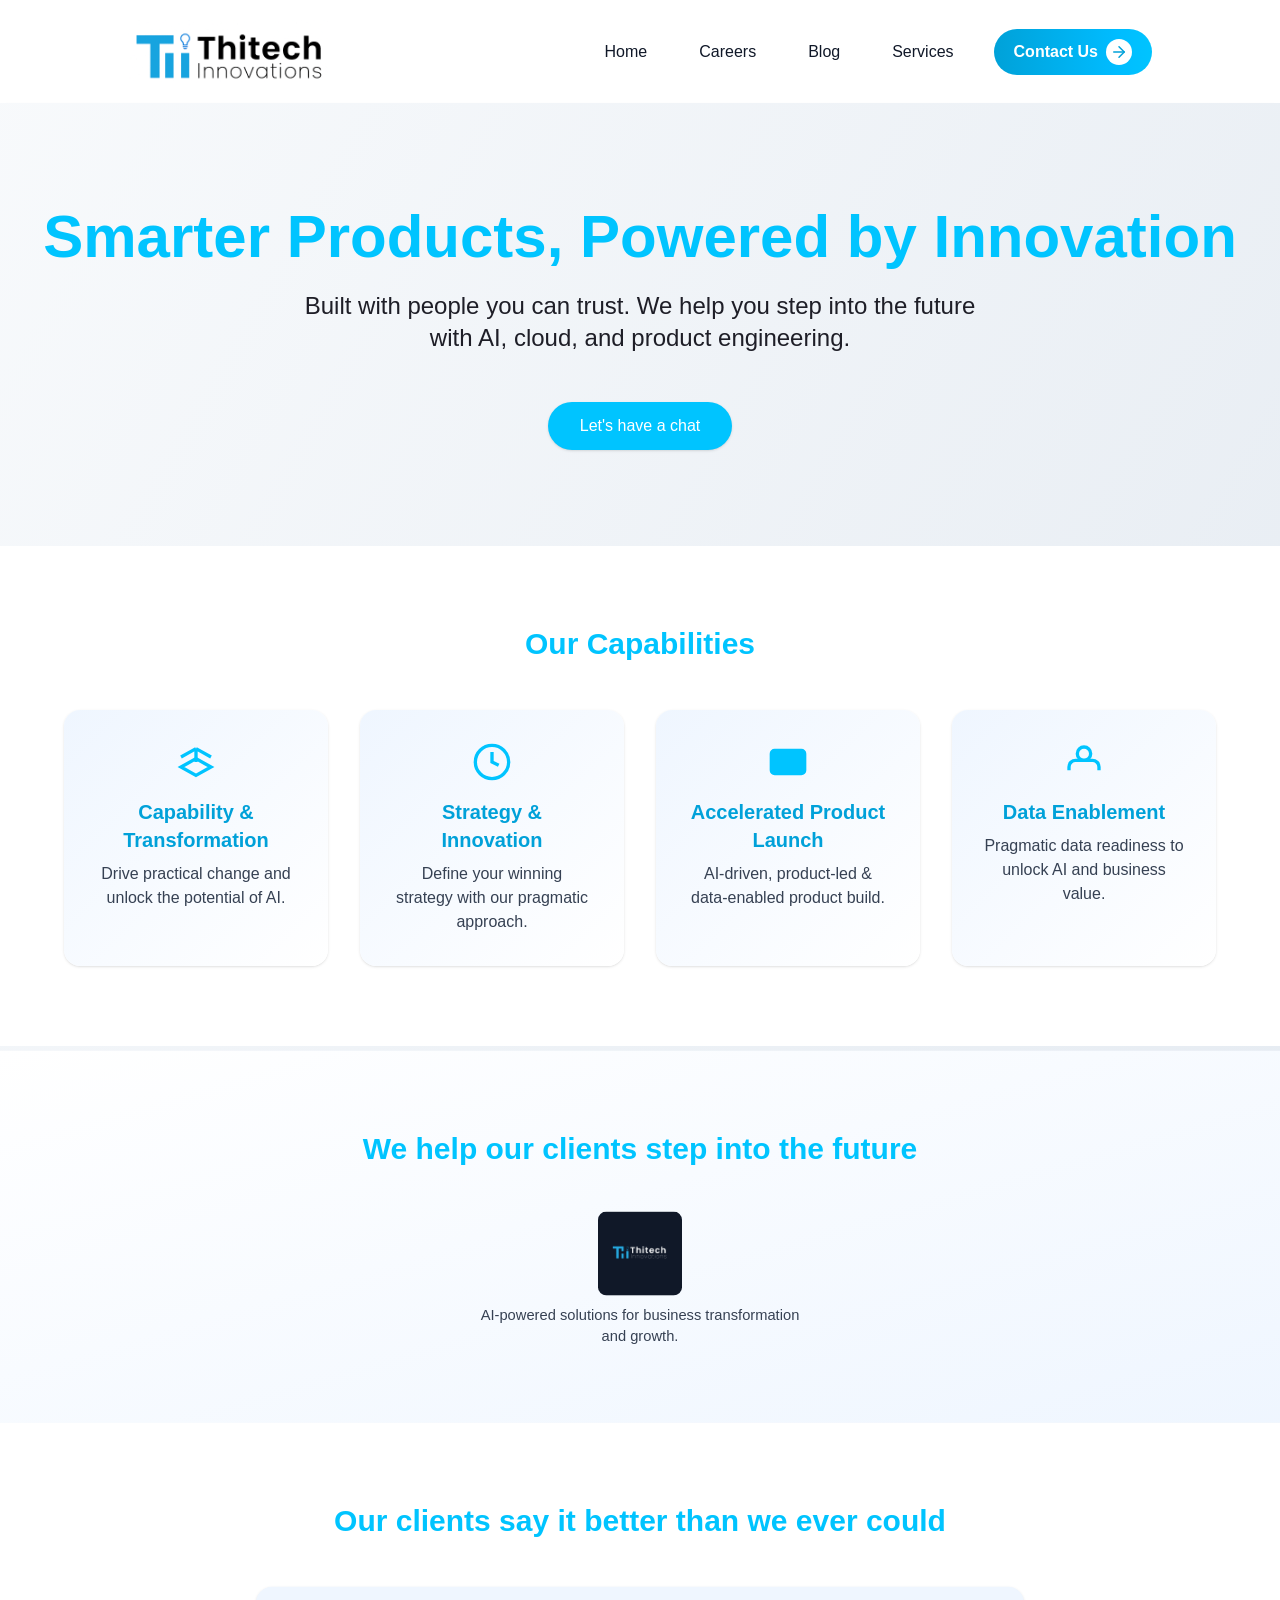
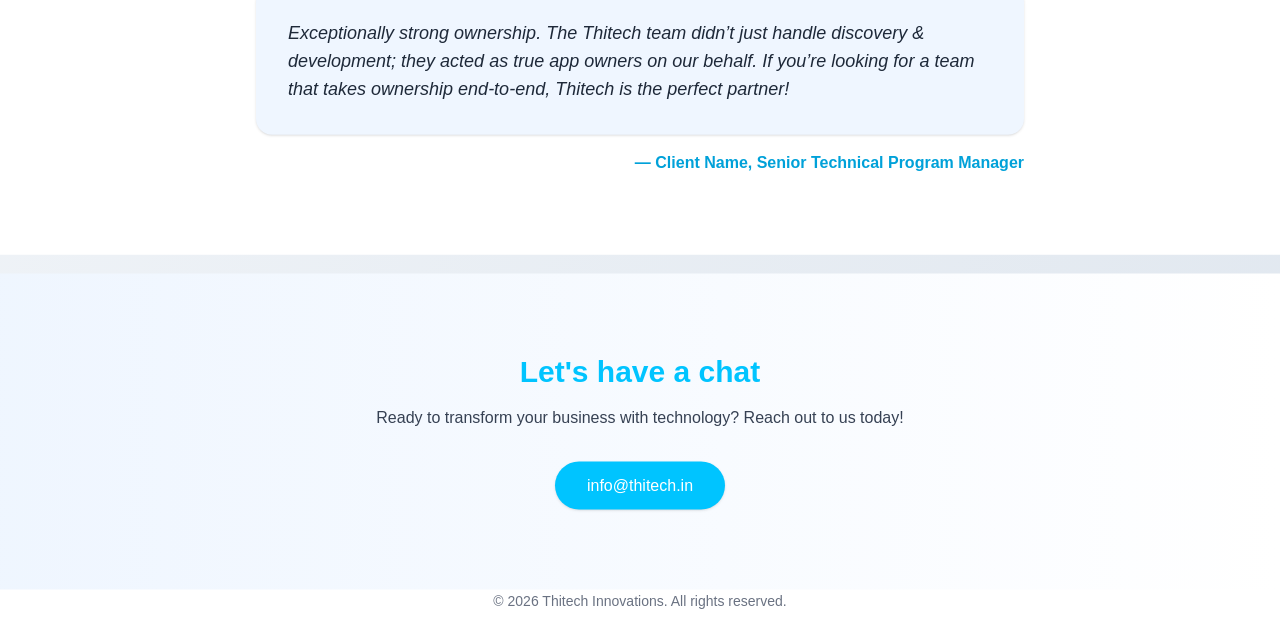
<file: index.html>
<!DOCTYPE html><html lang="en"><head><meta charSet="utf-8"/><meta name="viewport" content="width=device-width, initial-scale=1"/><link rel="preload" href="/_next/static/media/gyByhwUxId8gMEwcGFWNOITd-s.p.da1ebef7.woff2" as="font" crossorigin="" type="font/woff2"/><link rel="preload" href="/_next/static/media/or3nQ6H_1_WfwkMZI_qYFrcdmhHkjko-s.p.be19f591.woff2" as="font" crossorigin="" type="font/woff2"/><link rel="stylesheet" href="/_next/static/chunks/1c2e8eb24c741083.css" data-precedence="next"/><link rel="preload" as="script" fetchPriority="low" href="/_next/static/chunks/b3943bcf2517f8e8.js"/><script src="/_next/static/chunks/b9e3dea313f33a22.js" async=""></script><script src="/_next/static/chunks/5424eb52e7220242.js" async=""></script><script src="/_next/static/chunks/81771765074214a3.js" async=""></script><script src="/_next/static/chunks/db82e13da606b56d.js" async=""></script><script src="/_next/static/chunks/0f63189634a29548.js" async=""></script><script src="/_next/static/chunks/908ad37b42165762.js" async=""></script><script src="/_next/static/chunks/708d947a07aeec85.js" async=""></script><meta name="next-size-adjust" content=""/><title>thitech</title><meta name="description" content="thitech innovations"/><link rel="icon" href="/favicon.ico?favicon.6d47f7b0.ico" sizes="1672x1301" type="image/x-icon"/><script>document.querySelectorAll('body link[rel="icon"], body link[rel="apple-touch-icon"]').forEach(el => document.head.appendChild(el))</script><script src="/_next/static/chunks/ec548c7ce307cf6d.js" noModule=""></script></head><body class="geist_e531dabc-module__QGiZLq__variable geist_mono_68a01160-module__YLcDdW__variable antialiased"><div class="min-h-screen bg-gradient-to-br from-[#f8fafc] to-[#e0e7ef] text-gray-900 flex flex-col"><div class="h-[10%]"><header class="px-5 bg-white" style="opacity:1;transform:none"><div class="header-container sizer flex items-center justify-between py-5 max-w-5xl mx-auto"><div class="header-left max-w-[200px]"><a class="w-full h-full block" href="/"><img alt="Thitech Logo" loading="lazy" width="120" height="40" decoding="async" data-nimg="1" class="object-contain w-full h-full" style="color:transparent" src="/thitech-logo-pack/thitech-logo-transparent-cropped-small.png"/></a></div><div class="header-right text-gray-900 hidden md:block"><ul class="flex font-medium items-center gap-3"><li class="hover:bg-thitech-blue-light px-5 py-[10px] rounded-[30px] transition"><a href="/careers">Careers</a></li><li class="hover:bg-thitech-blue-light px-5 py-[10px] rounded-[30px] transition"><a href="/blog">Blog</a></li><li class="hover:bg-thitech-blue-light px-5 py-[10px] rounded-[30px] transition"><a href="/services">Services</a></li><li class="bg-gradient-to-r from-thitech-blue-dark to-thitech-blue text-white px-5 py-[10px] rounded-[30px] font-bold ml-2"><a class="flex items-center gap-2" href="#contact">Contact Us<span class="rounded-full bg-white text-thitech-blue-dark p-1"><svg xmlns="http://www.w3.org/2000/svg" width="18" height="18" viewBox="0 0 24 24" fill="none" stroke="currentColor" stroke-width="2" stroke-linecap="round" stroke-linejoin="round" class="lucide lucide-arrow-right animate-bounce-x"><path d="M5 12h14"></path><path d="m12 5 7 7-7 7"></path></svg></span></a></li></ul></div><div class="md:hidden text-gray-900"><button aria-label="Open menu"><svg xmlns="http://www.w3.org/2000/svg" width="32" height="32" viewBox="0 0 24 24" fill="none" stroke="currentColor" stroke-width="2" stroke-linecap="round" stroke-linejoin="round" class="lucide lucide-menu cursor-pointer"><line x1="4" x2="20" y1="12" y2="12"></line><line x1="4" x2="20" y1="6" y2="6"></line><line x1="4" x2="20" y1="18" y2="18"></line></svg></button></div></div></header></div><header class="flex flex-col items-center justify-center py-24 px-4 sm:px-8 shadow-md" style="opacity:0;transform:translateY(40px)"><h1 class="text-5xl sm:text-6xl font-extrabold mb-4 text-thitech-blue text-center leading-tight" style="opacity:0;transform:translateY(30px)">Smarter Products, Powered by Innovation</h1><p class="text-xl sm:text-2xl text-thitech-gray text-center max-w-2xl mb-8" style="opacity:0;transform:translateY(30px)">Built with people you can trust. We help you step into the future with AI, cloud, and product engineering.</p><a href="#contact" class="mt-4 inline-block bg-thitech-blue text-white px-8 py-3 rounded-full shadow hover:bg-thitech-blue-dark transition" style="opacity:0;transform:scale(0.9)">Let&#x27;s have a chat</a></header><section class="py-20 px-4 sm:px-8 bg-white" style="opacity:0;transform:translateY(40px)"><h2 class="text-3xl font-semibold mb-12 text-thitech-blue text-center">Our Capabilities</h2><div class="grid gap-8 sm:grid-cols-2 lg:grid-cols-4 max-w-6xl mx-auto"><div class="bg-gradient-to-br from-blue-50 to-white rounded-2xl p-8 shadow hover:shadow-lg transition flex flex-col items-center text-center" style="opacity:0;transform:translateY(30px)"><svg class="w-10 h-10 mb-4 text-thitech-blue" fill="none" stroke="currentColor" stroke-width="2" viewBox="0 0 24 24"><path d="M12 20l9-5-9-5-9 5 9 5z"></path><path d="M12 12V4m0 0L3 9m9-5l9 5"></path></svg><h3 class="text-xl font-bold mb-2 text-thitech-blue-dark">Capability &amp; Transformation</h3><p class="text-gray-700">Drive practical change and unlock the potential of AI.</p></div><div class="bg-gradient-to-br from-blue-50 to-white rounded-2xl p-8 shadow hover:shadow-lg transition flex flex-col items-center text-center" style="opacity:0;transform:translateY(30px)"><svg class="w-10 h-10 mb-4 text-thitech-blue" fill="none" stroke="currentColor" stroke-width="2" viewBox="0 0 24 24"><circle cx="12" cy="12" r="10"></circle><path d="M12 6v6l4 2"></path></svg><h3 class="text-xl font-bold mb-2 text-thitech-blue-dark">Strategy &amp; Innovation</h3><p class="text-gray-700">Define your winning strategy with our pragmatic approach.</p></div><div class="bg-gradient-to-br from-blue-50 to-white rounded-2xl p-8 shadow hover:shadow-lg transition flex flex-col items-center text-center" style="opacity:0;transform:translateY(30px)"><svg class="w-10 h-10 mb-4 text-thitech-blue" fill="none" stroke="currentColor" stroke-width="2" viewBox="0 0 24 24"><rect width="20" height="14" x="2" y="5" rx="2" class="fill-current"></rect><path d="M2 10h20"></path></svg><h3 class="text-xl font-bold mb-2 text-thitech-blue-dark">Accelerated Product Launch</h3><p class="text-gray-700">AI-driven, product-led &amp; data-enabled product build.</p></div><div class="bg-gradient-to-br from-blue-50 to-white rounded-2xl p-8 shadow hover:shadow-lg transition flex flex-col items-center text-center" style="opacity:0;transform:translateY(30px)"><svg class="w-10 h-10 mb-4 text-thitech-blue" fill="none" stroke="currentColor" stroke-width="2" viewBox="0 0 24 24"><path d="M3 17v-2a4 4 0 014-4h10a4 4 0 014 4v2"></path><circle cx="12" cy="7" r="4"></circle></svg><h3 class="text-xl font-bold mb-2 text-thitech-blue-dark">Data Enablement</h3><p class="text-gray-700">Pragmatic data readiness to unlock AI and business value.</p></div></div></section><section class="py-20 px-4 sm:px-8 bg-gradient-to-br from-white to-blue-50" style="opacity:0;transform:translateY(40px)"><h2 class="text-3xl font-semibold mb-12 text-thitech-blue text-center">We help our clients step into the future</h2><div class="flex flex-wrap justify-center gap-8 max-w-5xl mx-auto" style="opacity:0;transform:translateX(40px)"><div class="flex flex-col items-center max-w-xs " style="display:flex"><img alt="Client Logo" loading="lazy" width="80" height="40" decoding="async" data-nimg="1" class="mb-2 bg-gray-900 rounded-lg p-2" style="color:transparent" src="/thitech-logo.png"/><p class="text-gray-700 text-center text-sm">AI-powered solutions for business transformation and growth.</p></div><div class="flex flex-col items-center max-w-xs pointer-events-none" style="display:none"><div class="w-20 h-10 bg-gray-200 rounded mb-2 flex items-center justify-center text-gray-400">Logo</div><p class="text-gray-700 text-center text-sm">Rapid product build for innovative startups and enterprises.</p></div><div class="flex flex-col items-center max-w-xs pointer-events-none" style="display:none"><div class="w-20 h-10 bg-gray-200 rounded mb-2 flex items-center justify-center text-gray-400">Logo</div><p class="text-gray-700 text-center text-sm">AI engagement at scale for wellness and healthcare.</p></div></div></section><section class="py-20 px-4 sm:px-8 bg-white" style="opacity:0;transform:translateY(40px)"><h2 class="text-3xl font-semibold mb-12 text-thitech-blue text-center">Our clients say it better than we ever could</h2><div class="max-w-3xl mx-auto"><blockquote class="bg-blue-50 rounded-2xl p-8 shadow text-lg text-gray-800 italic mb-4" style="opacity:0;transform:translateX(40px)">Exceptionally strong ownership. The Thitech team didn’t just handle discovery &amp; development; they acted as true app owners on our behalf. If you’re looking for a team that takes ownership end-to-end, Thitech is the perfect partner!</blockquote><div class="text-right text-thitech-blue-dark font-bold">— Client Name, Senior Technical Program Manager</div></div></section><section id="contact" class="py-20 px-4 sm:px-8 bg-gradient-to-r from-blue-50 to-white flex flex-col items-center" style="opacity:0;transform:translateY(40px)"><h2 class="text-3xl font-bold text-thitech-blue mb-4">Let&#x27;s have a chat</h2><p class="mb-8 text-gray-700 text-center max-w-xl">Ready to transform your business with technology? Reach out to us today!</p><a href="mailto:info@thitech.in" class="bg-thitech-blue text-white px-8 py-3 rounded-full shadow hover:bg-thitech-blue-dark transition">info@thitech.in</a></section><footer class="py-6 text-center text-gray-500 text-sm bg-white border-t mt-auto">© <!-- -->2025<!-- --> Thitech Innovations. All rights reserved.</footer></div><!--$--><!--/$--><!--$--><!--/$--><script src="/_next/static/chunks/b3943bcf2517f8e8.js" async=""></script><script>(self.__next_f=self.__next_f||[]).push([0])</script><script>self.__next_f.push([1,"1:\"$Sreact.fragment\"\n2:I[4620,[\"/_next/static/chunks/db82e13da606b56d.js\",\"/_next/static/chunks/0f63189634a29548.js\"],\"default\"]\n3:I[81105,[\"/_next/static/chunks/db82e13da606b56d.js\",\"/_next/static/chunks/0f63189634a29548.js\"],\"default\"]\n4:I[30905,[\"/_next/static/chunks/db82e13da606b56d.js\",\"/_next/static/chunks/0f63189634a29548.js\"],\"ClientPageRoot\"]\n5:I[69419,[\"/_next/static/chunks/db82e13da606b56d.js\",\"/_next/static/chunks/908ad37b42165762.js\",\"/_next/static/chunks/708d947a07aeec85.js\"],\"default\"]\n8:I[83822,[\"/_next/static/chunks/db82e13da606b56d.js\",\"/_next/static/chunks/0f63189634a29548.js\"],\"MetadataBoundary\"]\na:I[83822,[\"/_next/static/chunks/db82e13da606b56d.js\",\"/_next/static/chunks/0f63189634a29548.js\"],\"OutletBoundary\"]\nd:I[2541,[\"/_next/static/chunks/db82e13da606b56d.js\",\"/_next/static/chunks/0f63189634a29548.js\"],\"AsyncMetadataOutlet\"]\nf:I[83822,[\"/_next/static/chunks/db82e13da606b56d.js\",\"/_next/static/chunks/0f63189634a29548.js\"],\"ViewportBoundary\"]\n11:I[12447,[\"/_next/static/chunks/db82e13da606b56d.js\",\"/_next/static/chunks/0f63189634a29548.js\"],\"default\"]\n:HL[\"/_next/static/chunks/1c2e8eb24c741083.css\",\"style\"]\n:HL[\"/_next/static/media/gyByhwUxId8gMEwcGFWNOITd-s.p.da1ebef7.woff2\",\"font\",{\"crossOrigin\":\"\",\"type\":\"font/woff2\"}]\n:HL[\"/_next/static/media/or3nQ6H_1_WfwkMZI_qYFrcdmhHkjko-s.p.be19f591.woff2\",\"font\",{\"crossOrigin\":\"\",\"type\":\"font/woff2\"}]\n"])</script><script>self.__next_f.push([1,"0:{\"P\":null,\"b\":\"LZhwoEMYImKyDYjdQXjUG\",\"p\":\"\",\"c\":[\"\",\"\"],\"i\":false,\"f\":[[[\"\",{\"children\":[\"__PAGE__\",{}]},\"$undefined\",\"$undefined\",true],[\"\",[\"$\",\"$1\",\"c\",{\"children\":[[[\"$\",\"link\",\"0\",{\"rel\":\"stylesheet\",\"href\":\"/_next/static/chunks/1c2e8eb24c741083.css\",\"precedence\":\"next\",\"crossOrigin\":\"$undefined\",\"nonce\":\"$undefined\"}]],[\"$\",\"html\",null,{\"lang\":\"en\",\"children\":[\"$\",\"body\",null,{\"className\":\"geist_e531dabc-module__QGiZLq__variable geist_mono_68a01160-module__YLcDdW__variable antialiased\",\"children\":[\"$\",\"$L2\",null,{\"parallelRouterKey\":\"children\",\"error\":\"$undefined\",\"errorStyles\":\"$undefined\",\"errorScripts\":\"$undefined\",\"template\":[\"$\",\"$L3\",null,{}],\"templateStyles\":\"$undefined\",\"templateScripts\":\"$undefined\",\"notFound\":[[[\"$\",\"title\",null,{\"children\":\"404: This page could not be found.\"}],[\"$\",\"div\",null,{\"style\":{\"fontFamily\":\"system-ui,\\\"Segoe UI\\\",Roboto,Helvetica,Arial,sans-serif,\\\"Apple Color Emoji\\\",\\\"Segoe UI Emoji\\\"\",\"height\":\"100vh\",\"textAlign\":\"center\",\"display\":\"flex\",\"flexDirection\":\"column\",\"alignItems\":\"center\",\"justifyContent\":\"center\"},\"children\":[\"$\",\"div\",null,{\"children\":[[\"$\",\"style\",null,{\"dangerouslySetInnerHTML\":{\"__html\":\"body{color:#000;background:#fff;margin:0}.next-error-h1{border-right:1px solid rgba(0,0,0,.3)}@media (prefers-color-scheme:dark){body{color:#fff;background:#000}.next-error-h1{border-right:1px solid rgba(255,255,255,.3)}}\"}}],[\"$\",\"h1\",null,{\"className\":\"next-error-h1\",\"style\":{\"display\":\"inline-block\",\"margin\":\"0 20px 0 0\",\"padding\":\"0 23px 0 0\",\"fontSize\":24,\"fontWeight\":500,\"verticalAlign\":\"top\",\"lineHeight\":\"49px\"},\"children\":404}],[\"$\",\"div\",null,{\"style\":{\"display\":\"inline-block\"},\"children\":[\"$\",\"h2\",null,{\"style\":{\"fontSize\":14,\"fontWeight\":400,\"lineHeight\":\"49px\",\"margin\":0},\"children\":\"This page could not be found.\"}]}]]}]}]],[]],\"forbidden\":\"$undefined\",\"unauthorized\":\"$undefined\"}]}]}]]}],{\"children\":[\"__PAGE__\",[\"$\",\"$1\",\"c\",{\"children\":[[\"$\",\"$L4\",null,{\"Component\":\"$5\",\"searchParams\":{},\"params\":{},\"promises\":[\"$@6\",\"$@7\"]}],[\"$\",\"$L8\",null,{\"children\":\"$L9\"}],[[\"$\",\"script\",\"script-0\",{\"src\":\"/_next/static/chunks/db82e13da606b56d.js\",\"async\":true,\"nonce\":\"$undefined\"}],[\"$\",\"script\",\"script-1\",{\"src\":\"/_next/static/chunks/908ad37b42165762.js\",\"async\":true,\"nonce\":\"$undefined\"}],[\"$\",\"script\",\"script-2\",{\"src\":\"/_next/static/chunks/708d947a07aeec85.js\",\"async\":true,\"nonce\":\"$undefined\"}]],[\"$\",\"$La\",null,{\"children\":[\"$Lb\",\"$Lc\",[\"$\",\"$Ld\",null,{\"promise\":\"$@e\"}]]}]]}],{},null,false]},null,false],[\"$\",\"$1\",\"h\",{\"children\":[null,[\"$\",\"$1\",\"GtM4RkvvGqWNzbEbEnnqd\",{\"children\":[[\"$\",\"$Lf\",null,{\"children\":\"$L10\"}],[\"$\",\"meta\",null,{\"name\":\"next-size-adjust\",\"content\":\"\"}]]}],null]}],false]],\"m\":\"$undefined\",\"G\":[\"$11\",\"$undefined\"],\"s\":false,\"S\":true}\n"])</script><script>self.__next_f.push([1,"12:\"$Sreact.suspense\"\n13:I[2541,[\"/_next/static/chunks/db82e13da606b56d.js\",\"/_next/static/chunks/0f63189634a29548.js\"],\"AsyncMetadata\"]\n6:{}\n7:{}\n9:[\"$\",\"$12\",null,{\"fallback\":null,\"children\":[\"$\",\"$L13\",null,{\"promise\":\"$@14\"}]}]\n"])</script><script>self.__next_f.push([1,"c:null\n"])</script><script>self.__next_f.push([1,"10:[[\"$\",\"meta\",\"0\",{\"charSet\":\"utf-8\"}],[\"$\",\"meta\",\"1\",{\"name\":\"viewport\",\"content\":\"width=device-width, initial-scale=1\"}]]\nb:null\n"])</script><script>self.__next_f.push([1,"14:{\"metadata\":[[\"$\",\"title\",\"0\",{\"children\":\"thitech\"}],[\"$\",\"meta\",\"1\",{\"name\":\"description\",\"content\":\"thitech innovations\"}],[\"$\",\"link\",\"2\",{\"rel\":\"icon\",\"href\":\"/favicon.ico?favicon.6d47f7b0.ico\",\"sizes\":\"1672x1301\",\"type\":\"image/x-icon\"}]],\"error\":null,\"digest\":\"$undefined\"}\ne:{\"metadata\":\"$14:metadata\",\"error\":null,\"digest\":\"$undefined\"}\n"])</script></body></html>
</file>
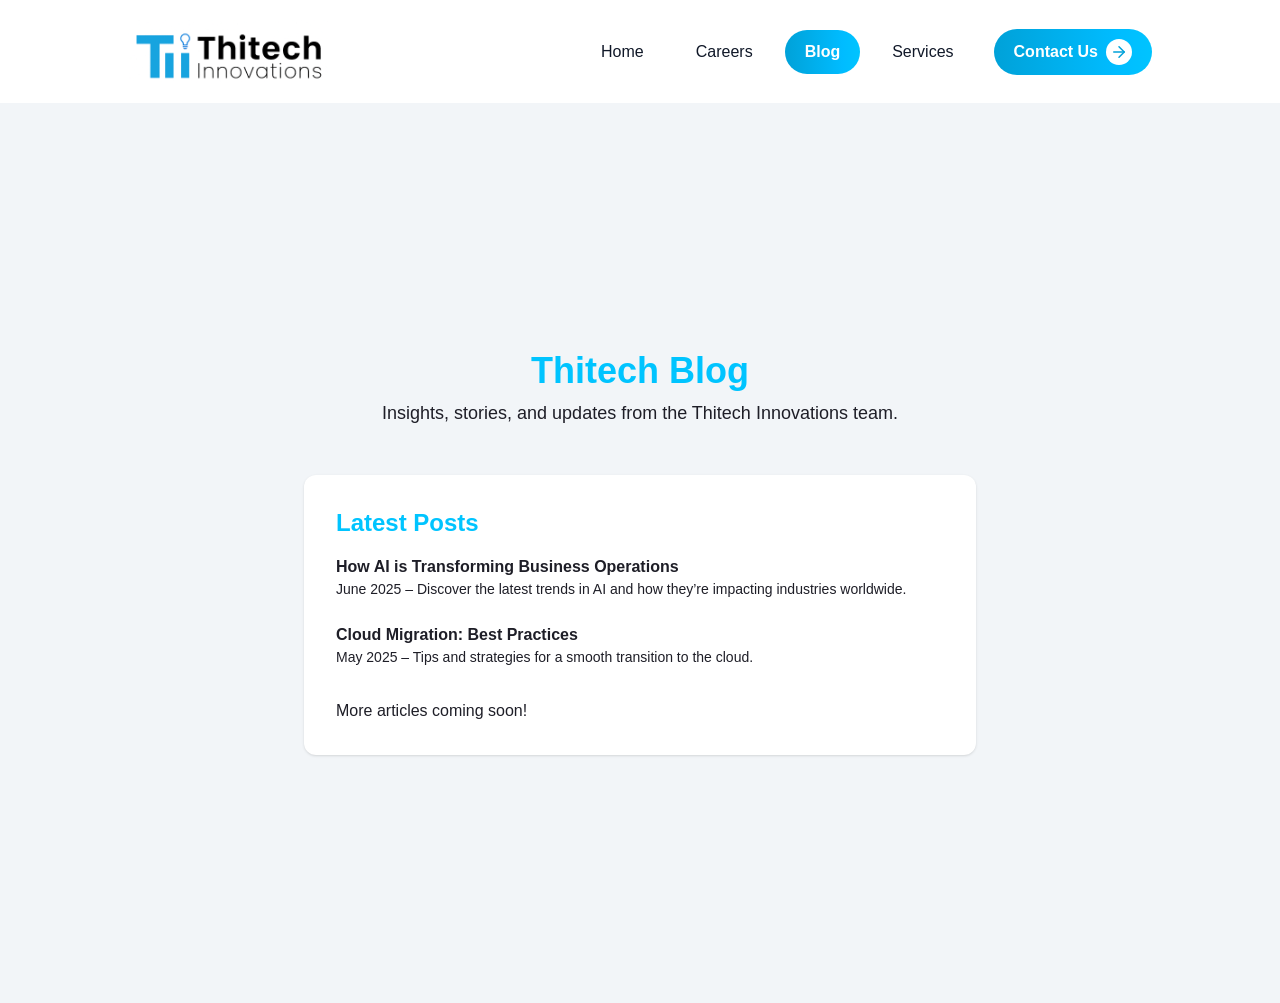
<file: blog.html>
<!DOCTYPE html><html lang="en"><head><meta charSet="utf-8"/><meta name="viewport" content="width=device-width, initial-scale=1"/><link rel="preload" href="/_next/static/media/gyByhwUxId8gMEwcGFWNOITd-s.p.da1ebef7.woff2" as="font" crossorigin="" type="font/woff2"/><link rel="preload" href="/_next/static/media/or3nQ6H_1_WfwkMZI_qYFrcdmhHkjko-s.p.be19f591.woff2" as="font" crossorigin="" type="font/woff2"/><link rel="stylesheet" href="/_next/static/chunks/1c2e8eb24c741083.css" data-precedence="next"/><link rel="preload" as="script" fetchPriority="low" href="/_next/static/chunks/b3943bcf2517f8e8.js"/><script src="/_next/static/chunks/b9e3dea313f33a22.js" async=""></script><script src="/_next/static/chunks/5424eb52e7220242.js" async=""></script><script src="/_next/static/chunks/81771765074214a3.js" async=""></script><script src="/_next/static/chunks/db82e13da606b56d.js" async=""></script><script src="/_next/static/chunks/0f63189634a29548.js" async=""></script><script src="/_next/static/chunks/b9a676044c723e78.js" async=""></script><script src="/_next/static/chunks/708d947a07aeec85.js" async=""></script><meta name="next-size-adjust" content=""/><title>thitech</title><meta name="description" content="thitech innovations"/><link rel="icon" href="/favicon.ico?favicon.6d47f7b0.ico" sizes="1672x1301" type="image/x-icon"/><script>document.querySelectorAll('body link[rel="icon"], body link[rel="apple-touch-icon"]').forEach(el => document.head.appendChild(el))</script><script src="/_next/static/chunks/ec548c7ce307cf6d.js" noModule=""></script></head><body class="geist_e531dabc-module__QGiZLq__variable geist_mono_68a01160-module__YLcDdW__variable antialiased"><div class="h-[10%]"><header class="px-5 bg-white" style="opacity:1;transform:none"><div class="header-container sizer flex items-center justify-between py-5 max-w-5xl mx-auto"><div class="header-left max-w-[200px]"><a class="w-full h-full block" href="/"><img alt="Thitech Logo" loading="lazy" width="120" height="40" decoding="async" data-nimg="1" class="object-contain w-full h-full" style="color:transparent" src="/thitech-logo-pack/thitech-logo-transparent-cropped-small.png"/></a></div><div class="header-right text-gray-900 hidden md:block"><ul class="flex font-medium items-center gap-3"><li class="hover:bg-thitech-blue-light px-5 py-[10px] rounded-[30px] transition"><a href="/">Home</a></li><li class="hover:bg-thitech-blue-light px-5 py-[10px] rounded-[30px] transition"><a href="/careers">Careers</a></li><li class="bg-gradient-to-r from-thitech-blue-dark to-thitech-blue text-white px-5 py-[10px] rounded-[30px] font-bold"><a href="/blog">Blog</a></li><li class="hover:bg-thitech-blue-light px-5 py-[10px] rounded-[30px] transition"><a href="/services">Services</a></li><li class="bg-gradient-to-r from-thitech-blue-dark to-thitech-blue text-white px-5 py-[10px] rounded-[30px] font-bold ml-2"><a class="flex items-center gap-2" href="#contact">Contact Us<span class="rounded-full bg-white text-thitech-blue-dark p-1"><svg xmlns="http://www.w3.org/2000/svg" width="18" height="18" viewBox="0 0 24 24" fill="none" stroke="currentColor" stroke-width="2" stroke-linecap="round" stroke-linejoin="round" class="lucide lucide-arrow-right animate-bounce-x"><path d="M5 12h14"></path><path d="m12 5 7 7-7 7"></path></svg></span></a></li></ul></div><div class="md:hidden text-gray-900"><button aria-label="Open menu"><svg xmlns="http://www.w3.org/2000/svg" width="32" height="32" viewBox="0 0 24 24" fill="none" stroke="currentColor" stroke-width="2" stroke-linecap="round" stroke-linejoin="round" class="lucide lucide-menu cursor-pointer"><line x1="4" x2="20" y1="12" y2="12"></line><line x1="4" x2="20" y1="6" y2="6"></line><line x1="4" x2="20" y1="18" y2="18"></line></svg></button></div></div></header></div><div class="min-h-screen bg-thitech-gray-light text-thitech-gray flex flex-col items-center justify-center p-8"><header class="flex flex-col items-center mb-12"><h1 class="text-4xl font-bold text-thitech-blue mb-2">Thitech Blog</h1><p class="text-lg text-thitech-gray text-center max-w-xl">Insights, stories, and updates from the Thitech Innovations team.</p></header><section class="bg-white rounded-xl shadow p-8 max-w-2xl w-full"><h2 class="text-2xl font-semibold text-thitech-blue mb-4">Latest Posts</h2><ul class="space-y-6"><li><span class="font-bold">How AI is Transforming Business Operations</span><p class="text-thitech-gray text-sm">June 2025 – Discover the latest trends in AI and how they’re impacting industries worldwide.</p></li><li><span class="font-bold">Cloud Migration: Best Practices</span><p class="text-thitech-gray text-sm">May 2025 – Tips and strategies for a smooth transition to the cloud.</p></li></ul><p class="mt-8 text-thitech-gray">More articles coming soon!</p></section></div><!--$--><!--/$--><!--$--><!--/$--><script src="/_next/static/chunks/b3943bcf2517f8e8.js" async=""></script><script>(self.__next_f=self.__next_f||[]).push([0])</script><script>self.__next_f.push([1,"1:\"$Sreact.fragment\"\n2:I[4620,[\"/_next/static/chunks/db82e13da606b56d.js\",\"/_next/static/chunks/0f63189634a29548.js\"],\"default\"]\n3:I[81105,[\"/_next/static/chunks/db82e13da606b56d.js\",\"/_next/static/chunks/0f63189634a29548.js\"],\"default\"]\n4:I[30905,[\"/_next/static/chunks/db82e13da606b56d.js\",\"/_next/static/chunks/0f63189634a29548.js\"],\"ClientPageRoot\"]\n5:I[10110,[\"/_next/static/chunks/b9a676044c723e78.js\",\"/_next/static/chunks/708d947a07aeec85.js\"],\"default\"]\n8:I[83822,[\"/_next/static/chunks/db82e13da606b56d.js\",\"/_next/static/chunks/0f63189634a29548.js\"],\"MetadataBoundary\"]\na:I[83822,[\"/_next/static/chunks/db82e13da606b56d.js\",\"/_next/static/chunks/0f63189634a29548.js\"],\"OutletBoundary\"]\nd:I[2541,[\"/_next/static/chunks/db82e13da606b56d.js\",\"/_next/static/chunks/0f63189634a29548.js\"],\"AsyncMetadataOutlet\"]\nf:I[83822,[\"/_next/static/chunks/db82e13da606b56d.js\",\"/_next/static/chunks/0f63189634a29548.js\"],\"ViewportBoundary\"]\n11:I[12447,[\"/_next/static/chunks/db82e13da606b56d.js\",\"/_next/static/chunks/0f63189634a29548.js\"],\"default\"]\n:HL[\"/_next/static/chunks/1c2e8eb24c741083.css\",\"style\"]\n:HL[\"/_next/static/media/gyByhwUxId8gMEwcGFWNOITd-s.p.da1ebef7.woff2\",\"font\",{\"crossOrigin\":\"\",\"type\":\"font/woff2\"}]\n:HL[\"/_next/static/media/or3nQ6H_1_WfwkMZI_qYFrcdmhHkjko-s.p.be19f591.woff2\",\"font\",{\"crossOrigin\":\"\",\"type\":\"font/woff2\"}]\n"])</script><script>self.__next_f.push([1,"0:{\"P\":null,\"b\":\"LZhwoEMYImKyDYjdQXjUG\",\"p\":\"\",\"c\":[\"\",\"blog\"],\"i\":false,\"f\":[[[\"\",{\"children\":[\"blog\",{\"children\":[\"__PAGE__\",{}]}]},\"$undefined\",\"$undefined\",true],[\"\",[\"$\",\"$1\",\"c\",{\"children\":[[[\"$\",\"link\",\"0\",{\"rel\":\"stylesheet\",\"href\":\"/_next/static/chunks/1c2e8eb24c741083.css\",\"precedence\":\"next\",\"crossOrigin\":\"$undefined\",\"nonce\":\"$undefined\"}]],[\"$\",\"html\",null,{\"lang\":\"en\",\"children\":[\"$\",\"body\",null,{\"className\":\"geist_e531dabc-module__QGiZLq__variable geist_mono_68a01160-module__YLcDdW__variable antialiased\",\"children\":[\"$\",\"$L2\",null,{\"parallelRouterKey\":\"children\",\"error\":\"$undefined\",\"errorStyles\":\"$undefined\",\"errorScripts\":\"$undefined\",\"template\":[\"$\",\"$L3\",null,{}],\"templateStyles\":\"$undefined\",\"templateScripts\":\"$undefined\",\"notFound\":[[[\"$\",\"title\",null,{\"children\":\"404: This page could not be found.\"}],[\"$\",\"div\",null,{\"style\":{\"fontFamily\":\"system-ui,\\\"Segoe UI\\\",Roboto,Helvetica,Arial,sans-serif,\\\"Apple Color Emoji\\\",\\\"Segoe UI Emoji\\\"\",\"height\":\"100vh\",\"textAlign\":\"center\",\"display\":\"flex\",\"flexDirection\":\"column\",\"alignItems\":\"center\",\"justifyContent\":\"center\"},\"children\":[\"$\",\"div\",null,{\"children\":[[\"$\",\"style\",null,{\"dangerouslySetInnerHTML\":{\"__html\":\"body{color:#000;background:#fff;margin:0}.next-error-h1{border-right:1px solid rgba(0,0,0,.3)}@media (prefers-color-scheme:dark){body{color:#fff;background:#000}.next-error-h1{border-right:1px solid rgba(255,255,255,.3)}}\"}}],[\"$\",\"h1\",null,{\"className\":\"next-error-h1\",\"style\":{\"display\":\"inline-block\",\"margin\":\"0 20px 0 0\",\"padding\":\"0 23px 0 0\",\"fontSize\":24,\"fontWeight\":500,\"verticalAlign\":\"top\",\"lineHeight\":\"49px\"},\"children\":404}],[\"$\",\"div\",null,{\"style\":{\"display\":\"inline-block\"},\"children\":[\"$\",\"h2\",null,{\"style\":{\"fontSize\":14,\"fontWeight\":400,\"lineHeight\":\"49px\",\"margin\":0},\"children\":\"This page could not be found.\"}]}]]}]}]],[]],\"forbidden\":\"$undefined\",\"unauthorized\":\"$undefined\"}]}]}]]}],{\"children\":[\"blog\",[\"$\",\"$1\",\"c\",{\"children\":[null,[\"$\",\"$L2\",null,{\"parallelRouterKey\":\"children\",\"error\":\"$undefined\",\"errorStyles\":\"$undefined\",\"errorScripts\":\"$undefined\",\"template\":[\"$\",\"$L3\",null,{}],\"templateStyles\":\"$undefined\",\"templateScripts\":\"$undefined\",\"notFound\":\"$undefined\",\"forbidden\":\"$undefined\",\"unauthorized\":\"$undefined\"}]]}],{\"children\":[\"__PAGE__\",[\"$\",\"$1\",\"c\",{\"children\":[[\"$\",\"$L4\",null,{\"Component\":\"$5\",\"searchParams\":{},\"params\":{},\"promises\":[\"$@6\",\"$@7\"]}],[\"$\",\"$L8\",null,{\"children\":\"$L9\"}],[[\"$\",\"script\",\"script-0\",{\"src\":\"/_next/static/chunks/b9a676044c723e78.js\",\"async\":true,\"nonce\":\"$undefined\"}],[\"$\",\"script\",\"script-1\",{\"src\":\"/_next/static/chunks/708d947a07aeec85.js\",\"async\":true,\"nonce\":\"$undefined\"}]],[\"$\",\"$La\",null,{\"children\":[\"$Lb\",\"$Lc\",[\"$\",\"$Ld\",null,{\"promise\":\"$@e\"}]]}]]}],{},null,false]},null,false]},null,false],[\"$\",\"$1\",\"h\",{\"children\":[null,[\"$\",\"$1\",\"MVe7J7GjbG32Of_hreRoS\",{\"children\":[[\"$\",\"$Lf\",null,{\"children\":\"$L10\"}],[\"$\",\"meta\",null,{\"name\":\"next-size-adjust\",\"content\":\"\"}]]}],null]}],false]],\"m\":\"$undefined\",\"G\":[\"$11\",\"$undefined\"],\"s\":false,\"S\":true}\n"])</script><script>self.__next_f.push([1,"12:\"$Sreact.suspense\"\n13:I[2541,[\"/_next/static/chunks/db82e13da606b56d.js\",\"/_next/static/chunks/0f63189634a29548.js\"],\"AsyncMetadata\"]\n6:{}\n7:{}\n9:[\"$\",\"$12\",null,{\"fallback\":null,\"children\":[\"$\",\"$L13\",null,{\"promise\":\"$@14\"}]}]\n"])</script><script>self.__next_f.push([1,"c:null\n"])</script><script>self.__next_f.push([1,"10:[[\"$\",\"meta\",\"0\",{\"charSet\":\"utf-8\"}],[\"$\",\"meta\",\"1\",{\"name\":\"viewport\",\"content\":\"width=device-width, initial-scale=1\"}]]\nb:null\n"])</script><script>self.__next_f.push([1,"14:{\"metadata\":[[\"$\",\"title\",\"0\",{\"children\":\"thitech\"}],[\"$\",\"meta\",\"1\",{\"name\":\"description\",\"content\":\"thitech innovations\"}],[\"$\",\"link\",\"2\",{\"rel\":\"icon\",\"href\":\"/favicon.ico?favicon.6d47f7b0.ico\",\"sizes\":\"1672x1301\",\"type\":\"image/x-icon\"}]],\"error\":null,\"digest\":\"$undefined\"}\ne:{\"metadata\":\"$14:metadata\",\"error\":null,\"digest\":\"$undefined\"}\n"])</script></body></html>
</file>
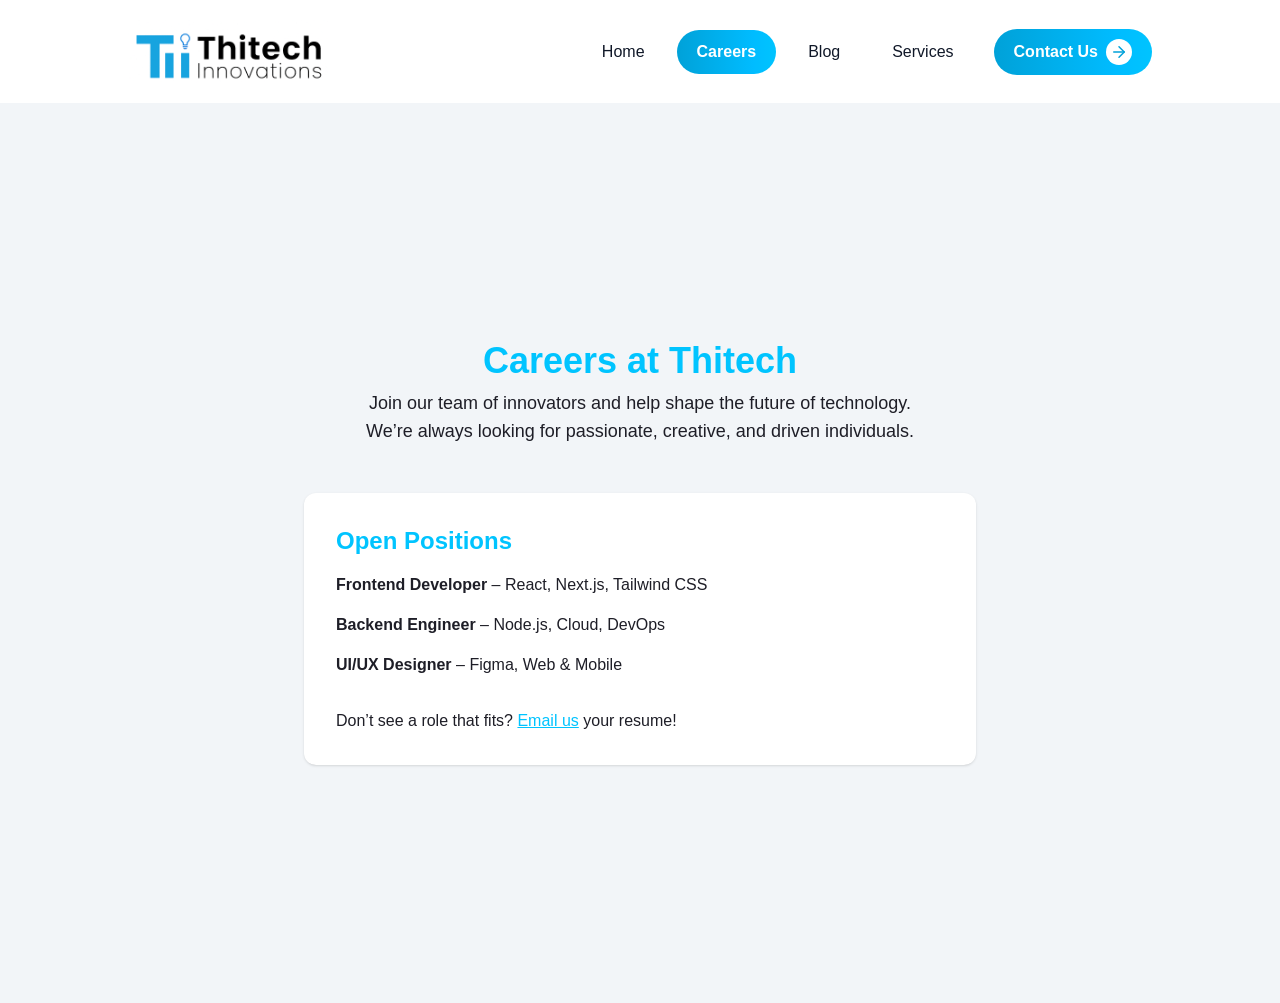
<file: careers.html>
<!DOCTYPE html><html lang="en"><head><meta charSet="utf-8"/><meta name="viewport" content="width=device-width, initial-scale=1"/><link rel="preload" href="/_next/static/media/gyByhwUxId8gMEwcGFWNOITd-s.p.da1ebef7.woff2" as="font" crossorigin="" type="font/woff2"/><link rel="preload" href="/_next/static/media/or3nQ6H_1_WfwkMZI_qYFrcdmhHkjko-s.p.be19f591.woff2" as="font" crossorigin="" type="font/woff2"/><link rel="stylesheet" href="/_next/static/chunks/1c2e8eb24c741083.css" data-precedence="next"/><link rel="preload" as="script" fetchPriority="low" href="/_next/static/chunks/b3943bcf2517f8e8.js"/><script src="/_next/static/chunks/b9e3dea313f33a22.js" async=""></script><script src="/_next/static/chunks/5424eb52e7220242.js" async=""></script><script src="/_next/static/chunks/81771765074214a3.js" async=""></script><script src="/_next/static/chunks/db82e13da606b56d.js" async=""></script><script src="/_next/static/chunks/0f63189634a29548.js" async=""></script><script src="/_next/static/chunks/409cf3ddc219ca8c.js" async=""></script><script src="/_next/static/chunks/708d947a07aeec85.js" async=""></script><meta name="next-size-adjust" content=""/><title>thitech</title><meta name="description" content="thitech innovations"/><link rel="icon" href="/favicon.ico?favicon.6d47f7b0.ico" sizes="1672x1301" type="image/x-icon"/><script>document.querySelectorAll('body link[rel="icon"], body link[rel="apple-touch-icon"]').forEach(el => document.head.appendChild(el))</script><script src="/_next/static/chunks/ec548c7ce307cf6d.js" noModule=""></script></head><body class="geist_e531dabc-module__QGiZLq__variable geist_mono_68a01160-module__YLcDdW__variable antialiased"><div class="h-[10%]"><header class="px-5 bg-white" style="opacity:1;transform:none"><div class="header-container sizer flex items-center justify-between py-5 max-w-5xl mx-auto"><div class="header-left max-w-[200px]"><a class="w-full h-full block" href="/"><img alt="Thitech Logo" loading="lazy" width="120" height="40" decoding="async" data-nimg="1" class="object-contain w-full h-full" style="color:transparent" src="/thitech-logo-pack/thitech-logo-transparent-cropped-small.png"/></a></div><div class="header-right text-gray-900 hidden md:block"><ul class="flex font-medium items-center gap-3"><li class="hover:bg-thitech-blue-light px-5 py-[10px] rounded-[30px] transition"><a href="/">Home</a></li><li class="bg-gradient-to-r from-thitech-blue-dark to-thitech-blue text-white px-5 py-[10px] rounded-[30px] font-bold"><a href="/careers">Careers</a></li><li class="hover:bg-thitech-blue-light px-5 py-[10px] rounded-[30px] transition"><a href="/blog">Blog</a></li><li class="hover:bg-thitech-blue-light px-5 py-[10px] rounded-[30px] transition"><a href="/services">Services</a></li><li class="bg-gradient-to-r from-thitech-blue-dark to-thitech-blue text-white px-5 py-[10px] rounded-[30px] font-bold ml-2"><a class="flex items-center gap-2" href="#contact">Contact Us<span class="rounded-full bg-white text-thitech-blue-dark p-1"><svg xmlns="http://www.w3.org/2000/svg" width="18" height="18" viewBox="0 0 24 24" fill="none" stroke="currentColor" stroke-width="2" stroke-linecap="round" stroke-linejoin="round" class="lucide lucide-arrow-right animate-bounce-x"><path d="M5 12h14"></path><path d="m12 5 7 7-7 7"></path></svg></span></a></li></ul></div><div class="md:hidden text-gray-900"><button aria-label="Open menu"><svg xmlns="http://www.w3.org/2000/svg" width="32" height="32" viewBox="0 0 24 24" fill="none" stroke="currentColor" stroke-width="2" stroke-linecap="round" stroke-linejoin="round" class="lucide lucide-menu cursor-pointer"><line x1="4" x2="20" y1="12" y2="12"></line><line x1="4" x2="20" y1="6" y2="6"></line><line x1="4" x2="20" y1="18" y2="18"></line></svg></button></div></div></header></div><div class="min-h-screen bg-thitech-gray-light text-thitech-gray flex flex-col items-center justify-center p-8"><header class="flex flex-col items-center mb-12"><h1 class="text-4xl font-bold text-thitech-blue mb-2">Careers at Thitech</h1><p class="text-lg text-thitech-gray text-center max-w-xl">Join our team of innovators and help shape the future of technology. We’re always looking for passionate, creative, and driven individuals.</p></header><section class="bg-white rounded-xl shadow p-8 max-w-2xl w-full"><h2 class="text-2xl font-semibold text-thitech-blue mb-4">Open Positions</h2><ul class="space-y-4"><li><span class="font-bold">Frontend Developer</span> – React, Next.js, Tailwind CSS</li><li><span class="font-bold">Backend Engineer</span> – Node.js, Cloud, DevOps</li><li><span class="font-bold">UI/UX Designer</span> – Figma, Web &amp; Mobile</li></ul><p class="mt-8 text-thitech-gray">Don’t see a role that fits?<!-- --> <a href="mailto:careers@thitech.in" class="text-thitech-blue underline">Email us</a> <!-- -->your resume!</p></section></div><!--$--><!--/$--><!--$--><!--/$--><script src="/_next/static/chunks/b3943bcf2517f8e8.js" async=""></script><script>(self.__next_f=self.__next_f||[]).push([0])</script><script>self.__next_f.push([1,"1:\"$Sreact.fragment\"\n2:I[4620,[\"/_next/static/chunks/db82e13da606b56d.js\",\"/_next/static/chunks/0f63189634a29548.js\"],\"default\"]\n3:I[81105,[\"/_next/static/chunks/db82e13da606b56d.js\",\"/_next/static/chunks/0f63189634a29548.js\"],\"default\"]\n4:I[30905,[\"/_next/static/chunks/db82e13da606b56d.js\",\"/_next/static/chunks/0f63189634a29548.js\"],\"ClientPageRoot\"]\n5:I[26706,[\"/_next/static/chunks/409cf3ddc219ca8c.js\",\"/_next/static/chunks/708d947a07aeec85.js\"],\"default\"]\n8:I[83822,[\"/_next/static/chunks/db82e13da606b56d.js\",\"/_next/static/chunks/0f63189634a29548.js\"],\"MetadataBoundary\"]\na:I[83822,[\"/_next/static/chunks/db82e13da606b56d.js\",\"/_next/static/chunks/0f63189634a29548.js\"],\"OutletBoundary\"]\nd:I[2541,[\"/_next/static/chunks/db82e13da606b56d.js\",\"/_next/static/chunks/0f63189634a29548.js\"],\"AsyncMetadataOutlet\"]\nf:I[83822,[\"/_next/static/chunks/db82e13da606b56d.js\",\"/_next/static/chunks/0f63189634a29548.js\"],\"ViewportBoundary\"]\n11:I[12447,[\"/_next/static/chunks/db82e13da606b56d.js\",\"/_next/static/chunks/0f63189634a29548.js\"],\"default\"]\n:HL[\"/_next/static/chunks/1c2e8eb24c741083.css\",\"style\"]\n:HL[\"/_next/static/media/gyByhwUxId8gMEwcGFWNOITd-s.p.da1ebef7.woff2\",\"font\",{\"crossOrigin\":\"\",\"type\":\"font/woff2\"}]\n:HL[\"/_next/static/media/or3nQ6H_1_WfwkMZI_qYFrcdmhHkjko-s.p.be19f591.woff2\",\"font\",{\"crossOrigin\":\"\",\"type\":\"font/woff2\"}]\n"])</script><script>self.__next_f.push([1,"0:{\"P\":null,\"b\":\"LZhwoEMYImKyDYjdQXjUG\",\"p\":\"\",\"c\":[\"\",\"careers\"],\"i\":false,\"f\":[[[\"\",{\"children\":[\"careers\",{\"children\":[\"__PAGE__\",{}]}]},\"$undefined\",\"$undefined\",true],[\"\",[\"$\",\"$1\",\"c\",{\"children\":[[[\"$\",\"link\",\"0\",{\"rel\":\"stylesheet\",\"href\":\"/_next/static/chunks/1c2e8eb24c741083.css\",\"precedence\":\"next\",\"crossOrigin\":\"$undefined\",\"nonce\":\"$undefined\"}]],[\"$\",\"html\",null,{\"lang\":\"en\",\"children\":[\"$\",\"body\",null,{\"className\":\"geist_e531dabc-module__QGiZLq__variable geist_mono_68a01160-module__YLcDdW__variable antialiased\",\"children\":[\"$\",\"$L2\",null,{\"parallelRouterKey\":\"children\",\"error\":\"$undefined\",\"errorStyles\":\"$undefined\",\"errorScripts\":\"$undefined\",\"template\":[\"$\",\"$L3\",null,{}],\"templateStyles\":\"$undefined\",\"templateScripts\":\"$undefined\",\"notFound\":[[[\"$\",\"title\",null,{\"children\":\"404: This page could not be found.\"}],[\"$\",\"div\",null,{\"style\":{\"fontFamily\":\"system-ui,\\\"Segoe UI\\\",Roboto,Helvetica,Arial,sans-serif,\\\"Apple Color Emoji\\\",\\\"Segoe UI Emoji\\\"\",\"height\":\"100vh\",\"textAlign\":\"center\",\"display\":\"flex\",\"flexDirection\":\"column\",\"alignItems\":\"center\",\"justifyContent\":\"center\"},\"children\":[\"$\",\"div\",null,{\"children\":[[\"$\",\"style\",null,{\"dangerouslySetInnerHTML\":{\"__html\":\"body{color:#000;background:#fff;margin:0}.next-error-h1{border-right:1px solid rgba(0,0,0,.3)}@media (prefers-color-scheme:dark){body{color:#fff;background:#000}.next-error-h1{border-right:1px solid rgba(255,255,255,.3)}}\"}}],[\"$\",\"h1\",null,{\"className\":\"next-error-h1\",\"style\":{\"display\":\"inline-block\",\"margin\":\"0 20px 0 0\",\"padding\":\"0 23px 0 0\",\"fontSize\":24,\"fontWeight\":500,\"verticalAlign\":\"top\",\"lineHeight\":\"49px\"},\"children\":404}],[\"$\",\"div\",null,{\"style\":{\"display\":\"inline-block\"},\"children\":[\"$\",\"h2\",null,{\"style\":{\"fontSize\":14,\"fontWeight\":400,\"lineHeight\":\"49px\",\"margin\":0},\"children\":\"This page could not be found.\"}]}]]}]}]],[]],\"forbidden\":\"$undefined\",\"unauthorized\":\"$undefined\"}]}]}]]}],{\"children\":[\"careers\",[\"$\",\"$1\",\"c\",{\"children\":[null,[\"$\",\"$L2\",null,{\"parallelRouterKey\":\"children\",\"error\":\"$undefined\",\"errorStyles\":\"$undefined\",\"errorScripts\":\"$undefined\",\"template\":[\"$\",\"$L3\",null,{}],\"templateStyles\":\"$undefined\",\"templateScripts\":\"$undefined\",\"notFound\":\"$undefined\",\"forbidden\":\"$undefined\",\"unauthorized\":\"$undefined\"}]]}],{\"children\":[\"__PAGE__\",[\"$\",\"$1\",\"c\",{\"children\":[[\"$\",\"$L4\",null,{\"Component\":\"$5\",\"searchParams\":{},\"params\":{},\"promises\":[\"$@6\",\"$@7\"]}],[\"$\",\"$L8\",null,{\"children\":\"$L9\"}],[[\"$\",\"script\",\"script-0\",{\"src\":\"/_next/static/chunks/409cf3ddc219ca8c.js\",\"async\":true,\"nonce\":\"$undefined\"}],[\"$\",\"script\",\"script-1\",{\"src\":\"/_next/static/chunks/708d947a07aeec85.js\",\"async\":true,\"nonce\":\"$undefined\"}]],[\"$\",\"$La\",null,{\"children\":[\"$Lb\",\"$Lc\",[\"$\",\"$Ld\",null,{\"promise\":\"$@e\"}]]}]]}],{},null,false]},null,false]},null,false],[\"$\",\"$1\",\"h\",{\"children\":[null,[\"$\",\"$1\",\"YfDLZpN6RBUy_npYBAmaV\",{\"children\":[[\"$\",\"$Lf\",null,{\"children\":\"$L10\"}],[\"$\",\"meta\",null,{\"name\":\"next-size-adjust\",\"content\":\"\"}]]}],null]}],false]],\"m\":\"$undefined\",\"G\":[\"$11\",\"$undefined\"],\"s\":false,\"S\":true}\n"])</script><script>self.__next_f.push([1,"12:\"$Sreact.suspense\"\n13:I[2541,[\"/_next/static/chunks/db82e13da606b56d.js\",\"/_next/static/chunks/0f63189634a29548.js\"],\"AsyncMetadata\"]\n6:{}\n7:{}\n9:[\"$\",\"$12\",null,{\"fallback\":null,\"children\":[\"$\",\"$L13\",null,{\"promise\":\"$@14\"}]}]\n"])</script><script>self.__next_f.push([1,"c:null\n"])</script><script>self.__next_f.push([1,"10:[[\"$\",\"meta\",\"0\",{\"charSet\":\"utf-8\"}],[\"$\",\"meta\",\"1\",{\"name\":\"viewport\",\"content\":\"width=device-width, initial-scale=1\"}]]\nb:null\n"])</script><script>self.__next_f.push([1,"14:{\"metadata\":[[\"$\",\"title\",\"0\",{\"children\":\"thitech\"}],[\"$\",\"meta\",\"1\",{\"name\":\"description\",\"content\":\"thitech innovations\"}],[\"$\",\"link\",\"2\",{\"rel\":\"icon\",\"href\":\"/favicon.ico?favicon.6d47f7b0.ico\",\"sizes\":\"1672x1301\",\"type\":\"image/x-icon\"}]],\"error\":null,\"digest\":\"$undefined\"}\ne:{\"metadata\":\"$14:metadata\",\"error\":null,\"digest\":\"$undefined\"}\n"])</script></body></html>
</file>
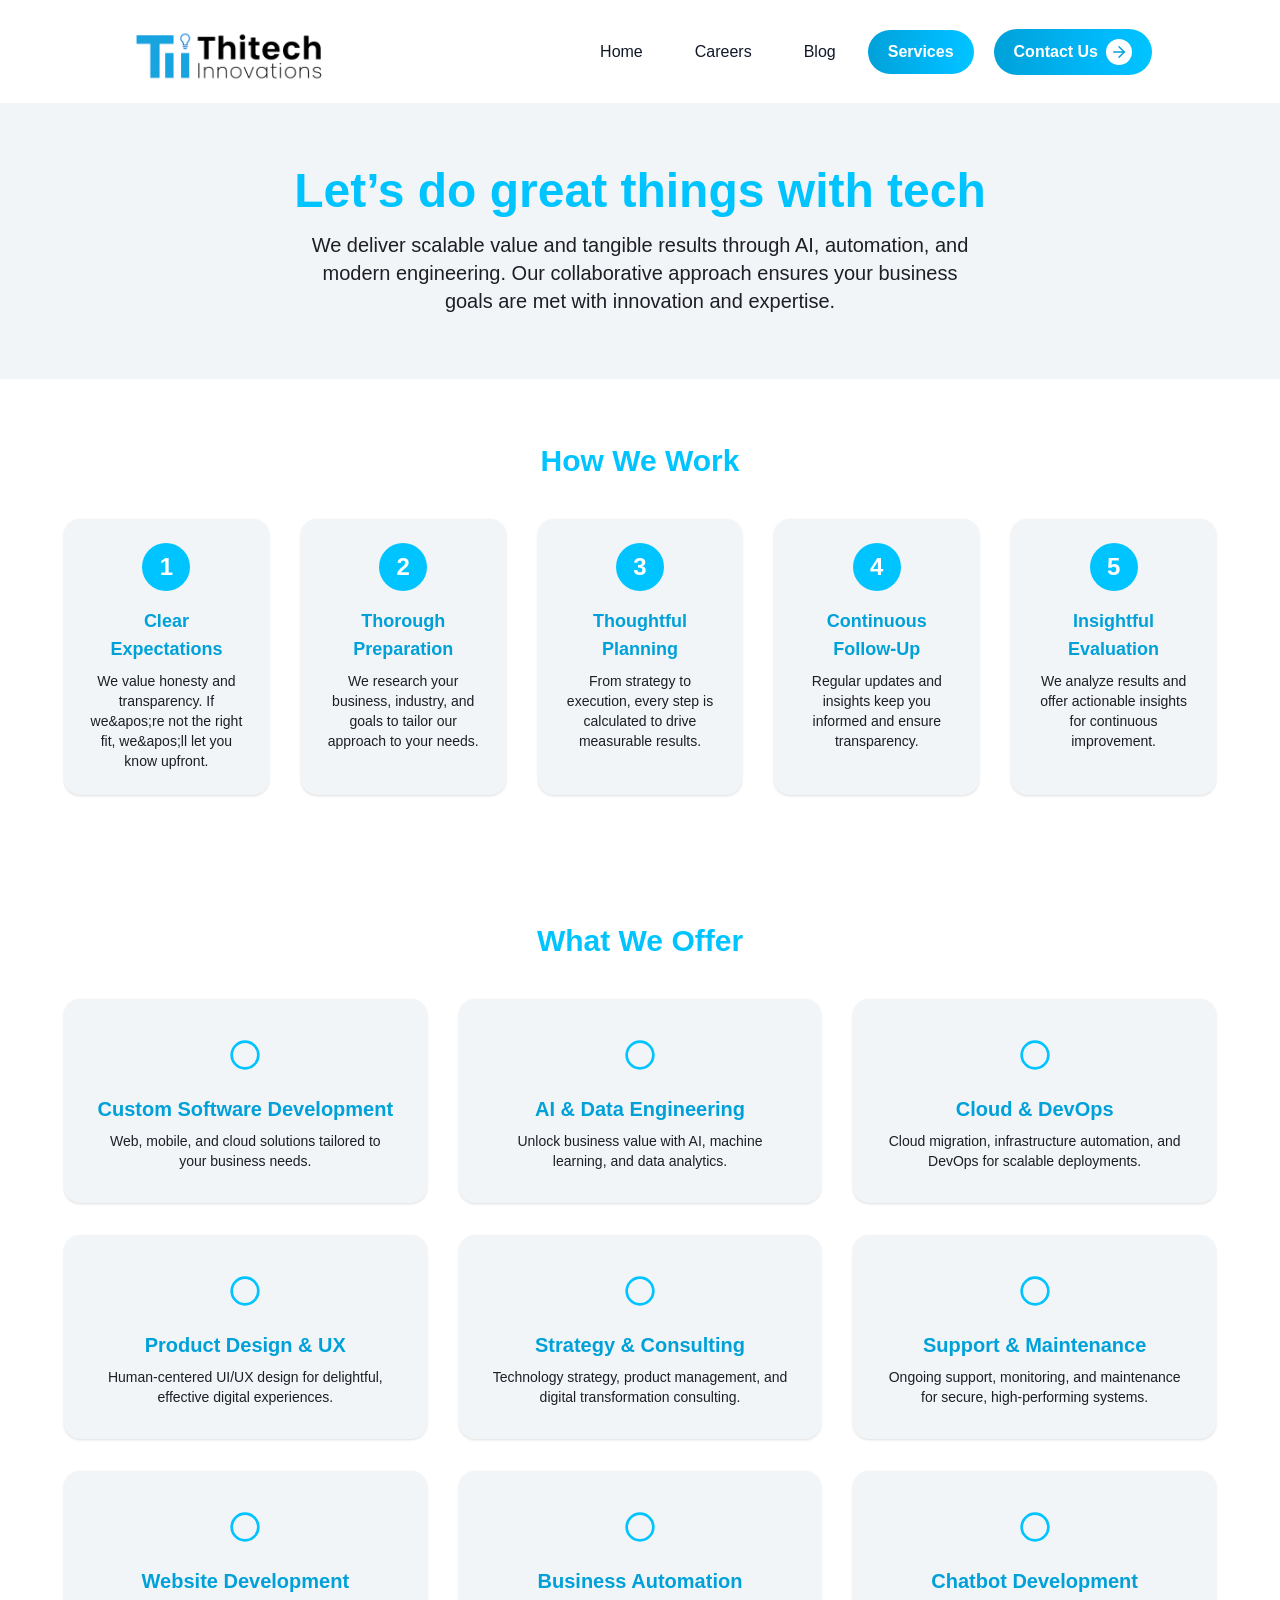
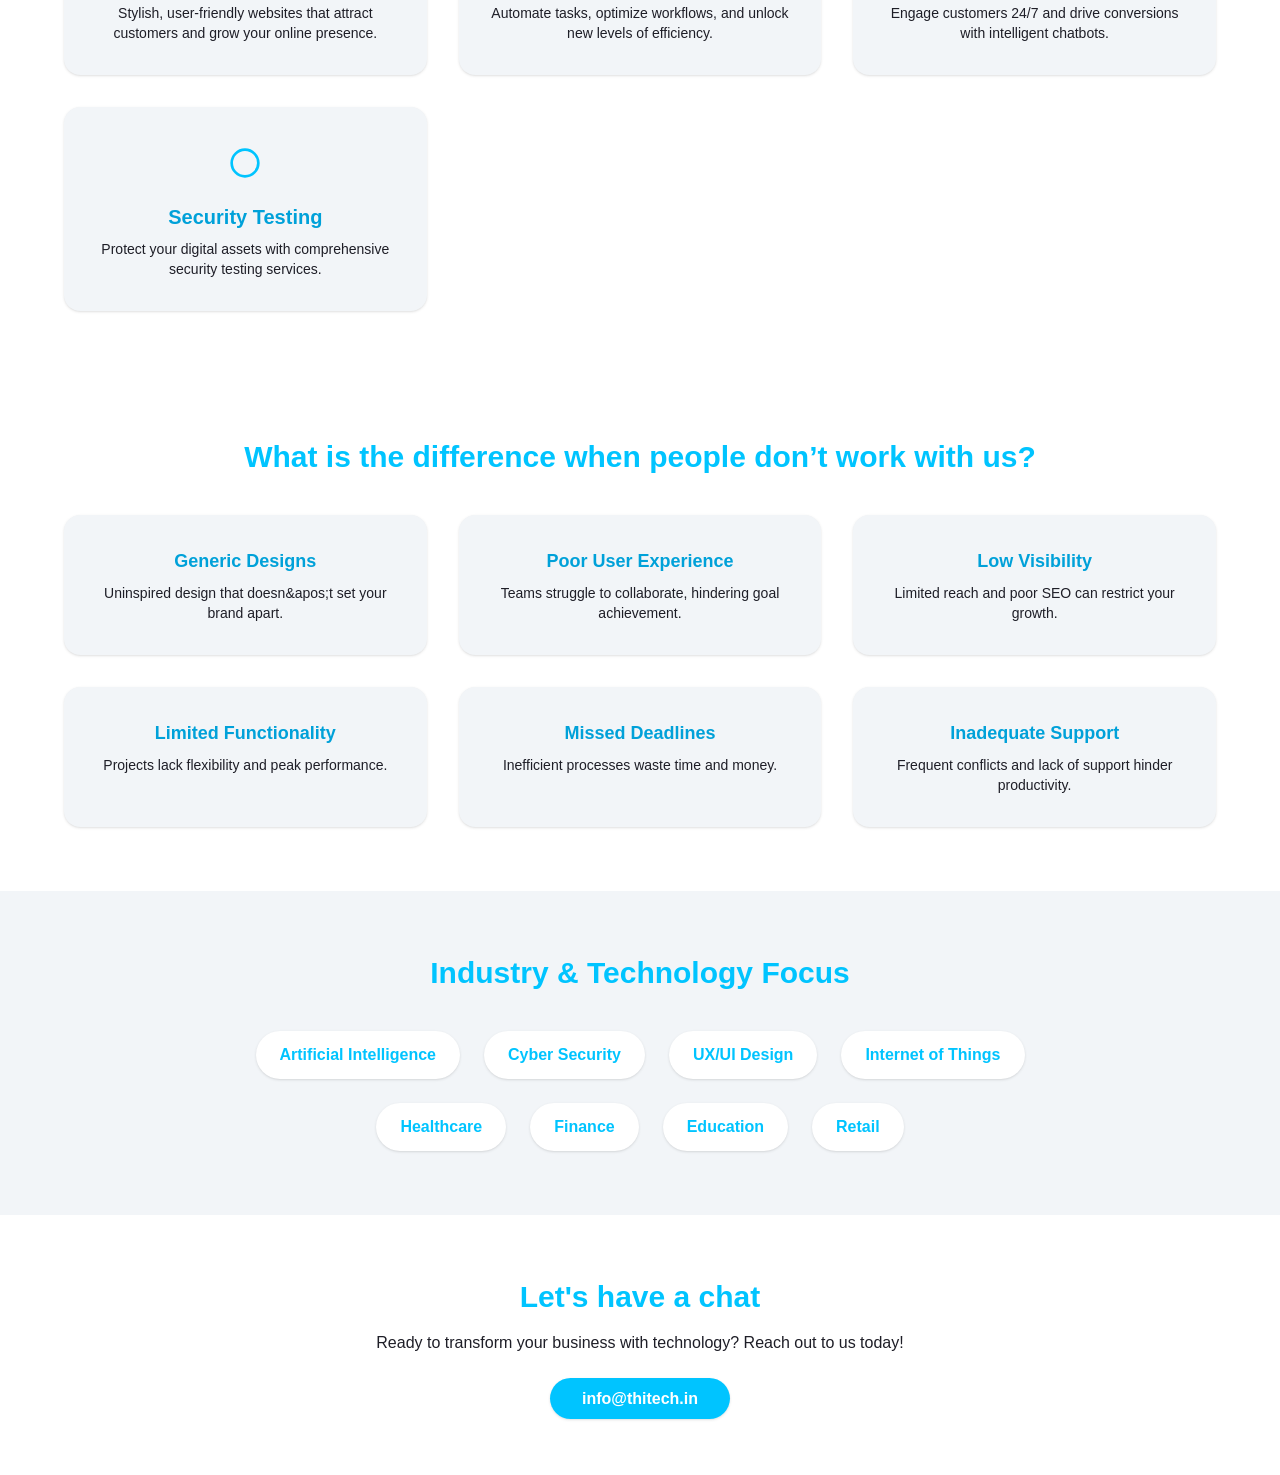
<file: services.html>
<!DOCTYPE html><html lang="en"><head><meta charSet="utf-8"/><meta name="viewport" content="width=device-width, initial-scale=1"/><link rel="preload" href="/_next/static/media/gyByhwUxId8gMEwcGFWNOITd-s.p.da1ebef7.woff2" as="font" crossorigin="" type="font/woff2"/><link rel="preload" href="/_next/static/media/or3nQ6H_1_WfwkMZI_qYFrcdmhHkjko-s.p.be19f591.woff2" as="font" crossorigin="" type="font/woff2"/><link rel="stylesheet" href="/_next/static/chunks/1c2e8eb24c741083.css" data-precedence="next"/><link rel="preload" as="script" fetchPriority="low" href="/_next/static/chunks/b3943bcf2517f8e8.js"/><script src="/_next/static/chunks/b9e3dea313f33a22.js" async=""></script><script src="/_next/static/chunks/5424eb52e7220242.js" async=""></script><script src="/_next/static/chunks/81771765074214a3.js" async=""></script><script src="/_next/static/chunks/db82e13da606b56d.js" async=""></script><script src="/_next/static/chunks/0f63189634a29548.js" async=""></script><script src="/_next/static/chunks/218abc73e1006166.js" async=""></script><script src="/_next/static/chunks/708d947a07aeec85.js" async=""></script><meta name="next-size-adjust" content=""/><title>thitech</title><meta name="description" content="thitech innovations"/><link rel="icon" href="/favicon.ico?favicon.6d47f7b0.ico" sizes="1672x1301" type="image/x-icon"/><script>document.querySelectorAll('body link[rel="icon"], body link[rel="apple-touch-icon"]').forEach(el => document.head.appendChild(el))</script><script src="/_next/static/chunks/ec548c7ce307cf6d.js" noModule=""></script></head><body class="geist_e531dabc-module__QGiZLq__variable geist_mono_68a01160-module__YLcDdW__variable antialiased"><div class="h-[10%]"><header class="px-5 bg-white" style="opacity:1;transform:none"><div class="header-container sizer flex items-center justify-between py-5 max-w-5xl mx-auto"><div class="header-left max-w-[200px]"><a class="w-full h-full block" href="/"><img alt="Thitech Logo" loading="lazy" width="120" height="40" decoding="async" data-nimg="1" class="object-contain w-full h-full" style="color:transparent" src="/thitech-logo-pack/thitech-logo-transparent-cropped-small.png"/></a></div><div class="header-right text-gray-900 hidden md:block"><ul class="flex font-medium items-center gap-3"><li class="hover:bg-thitech-blue-light px-5 py-[10px] rounded-[30px] transition"><a href="/">Home</a></li><li class="hover:bg-thitech-blue-light px-5 py-[10px] rounded-[30px] transition"><a href="/careers">Careers</a></li><li class="hover:bg-thitech-blue-light px-5 py-[10px] rounded-[30px] transition"><a href="/blog">Blog</a></li><li class="bg-gradient-to-r from-thitech-blue-dark to-thitech-blue text-white px-5 py-[10px] rounded-[30px] font-bold"><a href="/services">Services</a></li><li class="bg-gradient-to-r from-thitech-blue-dark to-thitech-blue text-white px-5 py-[10px] rounded-[30px] font-bold ml-2"><a class="flex items-center gap-2" href="#contact">Contact Us<span class="rounded-full bg-white text-thitech-blue-dark p-1"><svg xmlns="http://www.w3.org/2000/svg" width="18" height="18" viewBox="0 0 24 24" fill="none" stroke="currentColor" stroke-width="2" stroke-linecap="round" stroke-linejoin="round" class="lucide lucide-arrow-right animate-bounce-x"><path d="M5 12h14"></path><path d="m12 5 7 7-7 7"></path></svg></span></a></li></ul></div><div class="md:hidden text-gray-900"><button aria-label="Open menu"><svg xmlns="http://www.w3.org/2000/svg" width="32" height="32" viewBox="0 0 24 24" fill="none" stroke="currentColor" stroke-width="2" stroke-linecap="round" stroke-linejoin="round" class="lucide lucide-menu cursor-pointer"><line x1="4" x2="20" y1="12" y2="12"></line><line x1="4" x2="20" y1="6" y2="6"></line><line x1="4" x2="20" y1="18" y2="18"></line></svg></button></div></div></header></div><section class="bg-thitech-gray-light py-16 px-4 text-center"><h1 class="text-4xl sm:text-5xl font-extrabold text-thitech-blue mb-4">Let’s do great things with tech</h1><p class="text-lg sm:text-xl text-thitech-gray max-w-2xl mx-auto">We deliver scalable value and tangible results through AI, automation, and modern engineering. Our collaborative approach ensures your business goals are met with innovation and expertise.</p></section><section class="py-16 px-4 bg-white"><h2 class="text-3xl font-bold text-thitech-blue text-center mb-10">How We Work</h2><div class="grid gap-8 sm:grid-cols-2 lg:grid-cols-5 max-w-6xl mx-auto"><div class="bg-thitech-gray-light rounded-2xl shadow p-6 flex flex-col items-center text-center hover:shadow-lg transition"><div class="w-12 h-12 mb-4 flex items-center justify-center rounded-full bg-thitech-blue text-white font-bold text-2xl">1</div><h3 class="text-lg font-bold mb-2 text-thitech-blue-dark">Clear Expectations</h3><p class="text-thitech-gray text-sm">We value honesty and transparency. If we&amp;apos;re not the right fit, we&amp;apos;ll let you know upfront.</p></div><div class="bg-thitech-gray-light rounded-2xl shadow p-6 flex flex-col items-center text-center hover:shadow-lg transition"><div class="w-12 h-12 mb-4 flex items-center justify-center rounded-full bg-thitech-blue text-white font-bold text-2xl">2</div><h3 class="text-lg font-bold mb-2 text-thitech-blue-dark">Thorough Preparation</h3><p class="text-thitech-gray text-sm">We research your business, industry, and goals to tailor our approach to your needs.</p></div><div class="bg-thitech-gray-light rounded-2xl shadow p-6 flex flex-col items-center text-center hover:shadow-lg transition"><div class="w-12 h-12 mb-4 flex items-center justify-center rounded-full bg-thitech-blue text-white font-bold text-2xl">3</div><h3 class="text-lg font-bold mb-2 text-thitech-blue-dark">Thoughtful Planning</h3><p class="text-thitech-gray text-sm">From strategy to execution, every step is calculated to drive measurable results.</p></div><div class="bg-thitech-gray-light rounded-2xl shadow p-6 flex flex-col items-center text-center hover:shadow-lg transition"><div class="w-12 h-12 mb-4 flex items-center justify-center rounded-full bg-thitech-blue text-white font-bold text-2xl">4</div><h3 class="text-lg font-bold mb-2 text-thitech-blue-dark">Continuous Follow-Up</h3><p class="text-thitech-gray text-sm">Regular updates and insights keep you informed and ensure transparency.</p></div><div class="bg-thitech-gray-light rounded-2xl shadow p-6 flex flex-col items-center text-center hover:shadow-lg transition"><div class="w-12 h-12 mb-4 flex items-center justify-center rounded-full bg-thitech-blue text-white font-bold text-2xl">5</div><h3 class="text-lg font-bold mb-2 text-thitech-blue-dark">Insightful Evaluation</h3><p class="text-thitech-gray text-sm">We analyze results and offer actionable insights for continuous improvement.</p></div></div></section><section class="py-16 px-4 bg-white"><h2 class="text-3xl font-bold text-thitech-blue text-center mb-10">What We Offer</h2><div class="grid gap-8 sm:grid-cols-2 lg:grid-cols-3 max-w-6xl mx-auto"><div class="bg-thitech-gray-light rounded-2xl shadow p-8 flex flex-col items-center text-center hover:shadow-lg transition"><div class="w-12 h-12 mb-4 flex items-center justify-center rounded-full text-thitech-blue"><svg class="w-8 h-8" fill="none" stroke="currentColor" stroke-width="2" viewBox="0 0 24 24"><circle cx="12" cy="12" r="10"></circle></svg></div><h3 class="text-xl font-bold text-thitech-blue-dark mb-2">Custom Software Development</h3><p class="text-thitech-gray text-sm">Web, mobile, and cloud solutions tailored to your business needs.</p></div><div class="bg-thitech-gray-light rounded-2xl shadow p-8 flex flex-col items-center text-center hover:shadow-lg transition"><div class="w-12 h-12 mb-4 flex items-center justify-center rounded-full text-thitech-blue"><svg class="w-8 h-8" fill="none" stroke="currentColor" stroke-width="2" viewBox="0 0 24 24"><circle cx="12" cy="12" r="10"></circle></svg></div><h3 class="text-xl font-bold text-thitech-blue-dark mb-2">AI &amp; Data Engineering</h3><p class="text-thitech-gray text-sm">Unlock business value with AI, machine learning, and data analytics.</p></div><div class="bg-thitech-gray-light rounded-2xl shadow p-8 flex flex-col items-center text-center hover:shadow-lg transition"><div class="w-12 h-12 mb-4 flex items-center justify-center rounded-full text-thitech-blue"><svg class="w-8 h-8" fill="none" stroke="currentColor" stroke-width="2" viewBox="0 0 24 24"><circle cx="12" cy="12" r="10"></circle></svg></div><h3 class="text-xl font-bold text-thitech-blue-dark mb-2">Cloud &amp; DevOps</h3><p class="text-thitech-gray text-sm">Cloud migration, infrastructure automation, and DevOps for scalable deployments.</p></div><div class="bg-thitech-gray-light rounded-2xl shadow p-8 flex flex-col items-center text-center hover:shadow-lg transition"><div class="w-12 h-12 mb-4 flex items-center justify-center rounded-full text-thitech-blue"><svg class="w-8 h-8" fill="none" stroke="currentColor" stroke-width="2" viewBox="0 0 24 24"><circle cx="12" cy="12" r="10"></circle></svg></div><h3 class="text-xl font-bold text-thitech-blue-dark mb-2">Product Design &amp; UX</h3><p class="text-thitech-gray text-sm">Human-centered UI/UX design for delightful, effective digital experiences.</p></div><div class="bg-thitech-gray-light rounded-2xl shadow p-8 flex flex-col items-center text-center hover:shadow-lg transition"><div class="w-12 h-12 mb-4 flex items-center justify-center rounded-full text-thitech-blue"><svg class="w-8 h-8" fill="none" stroke="currentColor" stroke-width="2" viewBox="0 0 24 24"><circle cx="12" cy="12" r="10"></circle></svg></div><h3 class="text-xl font-bold text-thitech-blue-dark mb-2">Strategy &amp; Consulting</h3><p class="text-thitech-gray text-sm">Technology strategy, product management, and digital transformation consulting.</p></div><div class="bg-thitech-gray-light rounded-2xl shadow p-8 flex flex-col items-center text-center hover:shadow-lg transition"><div class="w-12 h-12 mb-4 flex items-center justify-center rounded-full text-thitech-blue"><svg class="w-8 h-8" fill="none" stroke="currentColor" stroke-width="2" viewBox="0 0 24 24"><circle cx="12" cy="12" r="10"></circle></svg></div><h3 class="text-xl font-bold text-thitech-blue-dark mb-2">Support &amp; Maintenance</h3><p class="text-thitech-gray text-sm">Ongoing support, monitoring, and maintenance for secure, high-performing systems.</p></div><div class="bg-thitech-gray-light rounded-2xl shadow p-8 flex flex-col items-center text-center hover:shadow-lg transition"><div class="w-12 h-12 mb-4 flex items-center justify-center rounded-full text-thitech-blue"><svg class="w-8 h-8" fill="none" stroke="currentColor" stroke-width="2" viewBox="0 0 24 24"><circle cx="12" cy="12" r="10"></circle></svg></div><h3 class="text-xl font-bold text-thitech-blue-dark mb-2">Website Development</h3><p class="text-thitech-gray text-sm">Stylish, user-friendly websites that attract customers and grow your online presence.</p></div><div class="bg-thitech-gray-light rounded-2xl shadow p-8 flex flex-col items-center text-center hover:shadow-lg transition"><div class="w-12 h-12 mb-4 flex items-center justify-center rounded-full text-thitech-blue"><svg class="w-8 h-8" fill="none" stroke="currentColor" stroke-width="2" viewBox="0 0 24 24"><circle cx="12" cy="12" r="10"></circle></svg></div><h3 class="text-xl font-bold text-thitech-blue-dark mb-2">Business Automation</h3><p class="text-thitech-gray text-sm">Automate tasks, optimize workflows, and unlock new levels of efficiency.</p></div><div class="bg-thitech-gray-light rounded-2xl shadow p-8 flex flex-col items-center text-center hover:shadow-lg transition"><div class="w-12 h-12 mb-4 flex items-center justify-center rounded-full text-thitech-blue"><svg class="w-8 h-8" fill="none" stroke="currentColor" stroke-width="2" viewBox="0 0 24 24"><circle cx="12" cy="12" r="10"></circle></svg></div><h3 class="text-xl font-bold text-thitech-blue-dark mb-2">Chatbot Development</h3><p class="text-thitech-gray text-sm">Engage customers 24/7 and drive conversions with intelligent chatbots.</p></div><div class="bg-thitech-gray-light rounded-2xl shadow p-8 flex flex-col items-center text-center hover:shadow-lg transition"><div class="w-12 h-12 mb-4 flex items-center justify-center rounded-full text-thitech-blue"><svg class="w-8 h-8" fill="none" stroke="currentColor" stroke-width="2" viewBox="0 0 24 24"><circle cx="12" cy="12" r="10"></circle></svg></div><h3 class="text-xl font-bold text-thitech-blue-dark mb-2">Security Testing</h3><p class="text-thitech-gray text-sm">Protect your digital assets with comprehensive security testing services.</p></div></div></section><section class="py-16 px-4 bg-white"><h2 class="text-3xl font-bold text-thitech-blue text-center mb-10">What is the difference when people don’t work with us?</h2><div class="grid gap-8 sm:grid-cols-2 lg:grid-cols-3 max-w-6xl mx-auto"><div class="bg-thitech-gray-light rounded-2xl shadow p-8 flex flex-col items-center text-center hover:shadow-lg transition"><h3 class="text-lg font-bold text-thitech-blue-dark mb-2">Generic Designs</h3><p class="text-thitech-gray text-sm">Uninspired design that doesn&amp;apos;t set your brand apart.</p></div><div class="bg-thitech-gray-light rounded-2xl shadow p-8 flex flex-col items-center text-center hover:shadow-lg transition"><h3 class="text-lg font-bold text-thitech-blue-dark mb-2">Poor User Experience</h3><p class="text-thitech-gray text-sm">Teams struggle to collaborate, hindering goal achievement.</p></div><div class="bg-thitech-gray-light rounded-2xl shadow p-8 flex flex-col items-center text-center hover:shadow-lg transition"><h3 class="text-lg font-bold text-thitech-blue-dark mb-2">Low Visibility</h3><p class="text-thitech-gray text-sm">Limited reach and poor SEO can restrict your growth.</p></div><div class="bg-thitech-gray-light rounded-2xl shadow p-8 flex flex-col items-center text-center hover:shadow-lg transition"><h3 class="text-lg font-bold text-thitech-blue-dark mb-2">Limited Functionality</h3><p class="text-thitech-gray text-sm">Projects lack flexibility and peak performance.</p></div><div class="bg-thitech-gray-light rounded-2xl shadow p-8 flex flex-col items-center text-center hover:shadow-lg transition"><h3 class="text-lg font-bold text-thitech-blue-dark mb-2">Missed Deadlines</h3><p class="text-thitech-gray text-sm">Inefficient processes waste time and money.</p></div><div class="bg-thitech-gray-light rounded-2xl shadow p-8 flex flex-col items-center text-center hover:shadow-lg transition"><h3 class="text-lg font-bold text-thitech-blue-dark mb-2">Inadequate Support</h3><p class="text-thitech-gray text-sm">Frequent conflicts and lack of support hinder productivity.</p></div></div></section><section class="py-16 px-4 bg-thitech-gray-light"><h2 class="text-3xl font-bold text-thitech-blue text-center mb-10">Industry &amp; Technology Focus</h2><div class="flex flex-wrap justify-center gap-6 max-w-4xl mx-auto"><span class="bg-white rounded-full px-6 py-3 shadow text-thitech-blue font-semibold text-base hover:bg-thitech-blue-light transition">Artificial Intelligence</span><span class="bg-white rounded-full px-6 py-3 shadow text-thitech-blue font-semibold text-base hover:bg-thitech-blue-light transition">Cyber Security</span><span class="bg-white rounded-full px-6 py-3 shadow text-thitech-blue font-semibold text-base hover:bg-thitech-blue-light transition">UX/UI Design</span><span class="bg-white rounded-full px-6 py-3 shadow text-thitech-blue font-semibold text-base hover:bg-thitech-blue-light transition">Internet of Things</span><span class="bg-white rounded-full px-6 py-3 shadow text-thitech-blue font-semibold text-base hover:bg-thitech-blue-light transition">Healthcare</span><span class="bg-white rounded-full px-6 py-3 shadow text-thitech-blue font-semibold text-base hover:bg-thitech-blue-light transition">Finance</span><span class="bg-white rounded-full px-6 py-3 shadow text-thitech-blue font-semibold text-base hover:bg-thitech-blue-light transition">Education</span><span class="bg-white rounded-full px-6 py-3 shadow text-thitech-blue font-semibold text-base hover:bg-thitech-blue-light transition">Retail</span></div></section><section class="py-16 px-4 bg-white text-center"><h2 class="text-3xl font-bold text-thitech-blue mb-4">Let&#x27;s have a chat</h2><p class="mb-8 text-thitech-gray max-w-xl mx-auto">Ready to transform your business with technology? Reach out to us today!</p><a href="mailto:info@thitech.in" class="bg-thitech-blue text-white px-8 py-3 rounded-full shadow hover:bg-thitech-blue-dark transition font-bold">info@thitech.in</a></section><!--$--><!--/$--><!--$--><!--/$--><script src="/_next/static/chunks/b3943bcf2517f8e8.js" async=""></script><script>(self.__next_f=self.__next_f||[]).push([0])</script><script>self.__next_f.push([1,"1:\"$Sreact.fragment\"\n2:I[4620,[\"/_next/static/chunks/db82e13da606b56d.js\",\"/_next/static/chunks/0f63189634a29548.js\"],\"default\"]\n3:I[81105,[\"/_next/static/chunks/db82e13da606b56d.js\",\"/_next/static/chunks/0f63189634a29548.js\"],\"default\"]\n4:I[30905,[\"/_next/static/chunks/db82e13da606b56d.js\",\"/_next/static/chunks/0f63189634a29548.js\"],\"ClientPageRoot\"]\n5:I[9181,[\"/_next/static/chunks/218abc73e1006166.js\",\"/_next/static/chunks/708d947a07aeec85.js\"],\"default\"]\n8:I[83822,[\"/_next/static/chunks/db82e13da606b56d.js\",\"/_next/static/chunks/0f63189634a29548.js\"],\"MetadataBoundary\"]\na:I[83822,[\"/_next/static/chunks/db82e13da606b56d.js\",\"/_next/static/chunks/0f63189634a29548.js\"],\"OutletBoundary\"]\nd:I[2541,[\"/_next/static/chunks/db82e13da606b56d.js\",\"/_next/static/chunks/0f63189634a29548.js\"],\"AsyncMetadataOutlet\"]\nf:I[83822,[\"/_next/static/chunks/db82e13da606b56d.js\",\"/_next/static/chunks/0f63189634a29548.js\"],\"ViewportBoundary\"]\n11:I[12447,[\"/_next/static/chunks/db82e13da606b56d.js\",\"/_next/static/chunks/0f63189634a29548.js\"],\"default\"]\n:HL[\"/_next/static/chunks/1c2e8eb24c741083.css\",\"style\"]\n:HL[\"/_next/static/media/gyByhwUxId8gMEwcGFWNOITd-s.p.da1ebef7.woff2\",\"font\",{\"crossOrigin\":\"\",\"type\":\"font/woff2\"}]\n:HL[\"/_next/static/media/or3nQ6H_1_WfwkMZI_qYFrcdmhHkjko-s.p.be19f591.woff2\",\"font\",{\"crossOrigin\":\"\",\"type\":\"font/woff2\"}]\n"])</script><script>self.__next_f.push([1,"0:{\"P\":null,\"b\":\"LZhwoEMYImKyDYjdQXjUG\",\"p\":\"\",\"c\":[\"\",\"services\"],\"i\":false,\"f\":[[[\"\",{\"children\":[\"services\",{\"children\":[\"__PAGE__\",{}]}]},\"$undefined\",\"$undefined\",true],[\"\",[\"$\",\"$1\",\"c\",{\"children\":[[[\"$\",\"link\",\"0\",{\"rel\":\"stylesheet\",\"href\":\"/_next/static/chunks/1c2e8eb24c741083.css\",\"precedence\":\"next\",\"crossOrigin\":\"$undefined\",\"nonce\":\"$undefined\"}]],[\"$\",\"html\",null,{\"lang\":\"en\",\"children\":[\"$\",\"body\",null,{\"className\":\"geist_e531dabc-module__QGiZLq__variable geist_mono_68a01160-module__YLcDdW__variable antialiased\",\"children\":[\"$\",\"$L2\",null,{\"parallelRouterKey\":\"children\",\"error\":\"$undefined\",\"errorStyles\":\"$undefined\",\"errorScripts\":\"$undefined\",\"template\":[\"$\",\"$L3\",null,{}],\"templateStyles\":\"$undefined\",\"templateScripts\":\"$undefined\",\"notFound\":[[[\"$\",\"title\",null,{\"children\":\"404: This page could not be found.\"}],[\"$\",\"div\",null,{\"style\":{\"fontFamily\":\"system-ui,\\\"Segoe UI\\\",Roboto,Helvetica,Arial,sans-serif,\\\"Apple Color Emoji\\\",\\\"Segoe UI Emoji\\\"\",\"height\":\"100vh\",\"textAlign\":\"center\",\"display\":\"flex\",\"flexDirection\":\"column\",\"alignItems\":\"center\",\"justifyContent\":\"center\"},\"children\":[\"$\",\"div\",null,{\"children\":[[\"$\",\"style\",null,{\"dangerouslySetInnerHTML\":{\"__html\":\"body{color:#000;background:#fff;margin:0}.next-error-h1{border-right:1px solid rgba(0,0,0,.3)}@media (prefers-color-scheme:dark){body{color:#fff;background:#000}.next-error-h1{border-right:1px solid rgba(255,255,255,.3)}}\"}}],[\"$\",\"h1\",null,{\"className\":\"next-error-h1\",\"style\":{\"display\":\"inline-block\",\"margin\":\"0 20px 0 0\",\"padding\":\"0 23px 0 0\",\"fontSize\":24,\"fontWeight\":500,\"verticalAlign\":\"top\",\"lineHeight\":\"49px\"},\"children\":404}],[\"$\",\"div\",null,{\"style\":{\"display\":\"inline-block\"},\"children\":[\"$\",\"h2\",null,{\"style\":{\"fontSize\":14,\"fontWeight\":400,\"lineHeight\":\"49px\",\"margin\":0},\"children\":\"This page could not be found.\"}]}]]}]}]],[]],\"forbidden\":\"$undefined\",\"unauthorized\":\"$undefined\"}]}]}]]}],{\"children\":[\"services\",[\"$\",\"$1\",\"c\",{\"children\":[null,[\"$\",\"$L2\",null,{\"parallelRouterKey\":\"children\",\"error\":\"$undefined\",\"errorStyles\":\"$undefined\",\"errorScripts\":\"$undefined\",\"template\":[\"$\",\"$L3\",null,{}],\"templateStyles\":\"$undefined\",\"templateScripts\":\"$undefined\",\"notFound\":\"$undefined\",\"forbidden\":\"$undefined\",\"unauthorized\":\"$undefined\"}]]}],{\"children\":[\"__PAGE__\",[\"$\",\"$1\",\"c\",{\"children\":[[\"$\",\"$L4\",null,{\"Component\":\"$5\",\"searchParams\":{},\"params\":{},\"promises\":[\"$@6\",\"$@7\"]}],[\"$\",\"$L8\",null,{\"children\":\"$L9\"}],[[\"$\",\"script\",\"script-0\",{\"src\":\"/_next/static/chunks/218abc73e1006166.js\",\"async\":true,\"nonce\":\"$undefined\"}],[\"$\",\"script\",\"script-1\",{\"src\":\"/_next/static/chunks/708d947a07aeec85.js\",\"async\":true,\"nonce\":\"$undefined\"}]],[\"$\",\"$La\",null,{\"children\":[\"$Lb\",\"$Lc\",[\"$\",\"$Ld\",null,{\"promise\":\"$@e\"}]]}]]}],{},null,false]},null,false]},null,false],[\"$\",\"$1\",\"h\",{\"children\":[null,[\"$\",\"$1\",\"vio_ORkyFthJkLdu6NJKJ\",{\"children\":[[\"$\",\"$Lf\",null,{\"children\":\"$L10\"}],[\"$\",\"meta\",null,{\"name\":\"next-size-adjust\",\"content\":\"\"}]]}],null]}],false]],\"m\":\"$undefined\",\"G\":[\"$11\",\"$undefined\"],\"s\":false,\"S\":true}\n"])</script><script>self.__next_f.push([1,"12:\"$Sreact.suspense\"\n13:I[2541,[\"/_next/static/chunks/db82e13da606b56d.js\",\"/_next/static/chunks/0f63189634a29548.js\"],\"AsyncMetadata\"]\n6:{}\n7:{}\n9:[\"$\",\"$12\",null,{\"fallback\":null,\"children\":[\"$\",\"$L13\",null,{\"promise\":\"$@14\"}]}]\n"])</script><script>self.__next_f.push([1,"c:null\n"])</script><script>self.__next_f.push([1,"10:[[\"$\",\"meta\",\"0\",{\"charSet\":\"utf-8\"}],[\"$\",\"meta\",\"1\",{\"name\":\"viewport\",\"content\":\"width=device-width, initial-scale=1\"}]]\nb:null\n"])</script><script>self.__next_f.push([1,"14:{\"metadata\":[[\"$\",\"title\",\"0\",{\"children\":\"thitech\"}],[\"$\",\"meta\",\"1\",{\"name\":\"description\",\"content\":\"thitech innovations\"}],[\"$\",\"link\",\"2\",{\"rel\":\"icon\",\"href\":\"/favicon.ico?favicon.6d47f7b0.ico\",\"sizes\":\"1672x1301\",\"type\":\"image/x-icon\"}]],\"error\":null,\"digest\":\"$undefined\"}\ne:{\"metadata\":\"$14:metadata\",\"error\":null,\"digest\":\"$undefined\"}\n"])</script></body></html>
</file>
<file: _next/static/chunks/1c2e8eb24c741083.css>
@font-face{font-family:Geist;font-style:normal;font-weight:100 900;font-display:swap;src:url(../media/gyByhwUxId8gMEwYGFWNOITddY4-s.b7d310ad.woff2)format("woff2");unicode-range:U+301,U+400-45F,U+490-491,U+4B0-4B1,U+2116}@font-face{font-family:Geist;font-style:normal;font-weight:100 900;font-display:swap;src:url(../media/gyByhwUxId8gMEwSGFWNOITddY4-s.81df3a5b.woff2)format("woff2");unicode-range:U+100-2BA,U+2BD-2C5,U+2C7-2CC,U+2CE-2D7,U+2DD-2FF,U+304,U+308,U+329,U+1D00-1DBF,U+1E00-1E9F,U+1EF2-1EFF,U+2020,U+20A0-20AB,U+20AD-20C0,U+2113,U+2C60-2C7F,U+A720-A7FF}@font-face{font-family:Geist;font-style:normal;font-weight:100 900;font-display:swap;src:url(../media/gyByhwUxId8gMEwcGFWNOITd-s.p.da1ebef7.woff2)format("woff2");unicode-range:U+??,U+131,U+152-153,U+2BB-2BC,U+2C6,U+2DA,U+2DC,U+304,U+308,U+329,U+2000-206F,U+20AC,U+2122,U+2191,U+2193,U+2212,U+2215,U+FEFF,U+FFFD}@font-face{font-family:Geist Fallback;src:local(Arial);ascent-override:95.94%;descent-override:28.16%;line-gap-override:0.0%;size-adjust:104.76%}.geist_e531dabc-module__QGiZLq__className{font-family:Geist,Geist Fallback;font-style:normal}.geist_e531dabc-module__QGiZLq__variable{--font-geist-sans:"Geist","Geist Fallback"}

@font-face{font-family:Geist Mono;font-style:normal;font-weight:100 900;font-display:swap;src:url(../media/or3nQ6H_1_WfwkMZI_qYFrMdmhHkjkotbA-s.cb6bbcb1.woff2)format("woff2");unicode-range:U+301,U+400-45F,U+490-491,U+4B0-4B1,U+2116}@font-face{font-family:Geist Mono;font-style:normal;font-weight:100 900;font-display:swap;src:url(../media/or3nQ6H_1_WfwkMZI_qYFrkdmhHkjkotbA-s.e32db976.woff2)format("woff2");unicode-range:U+100-2BA,U+2BD-2C5,U+2C7-2CC,U+2CE-2D7,U+2DD-2FF,U+304,U+308,U+329,U+1D00-1DBF,U+1E00-1E9F,U+1EF2-1EFF,U+2020,U+20A0-20AB,U+20AD-20C0,U+2113,U+2C60-2C7F,U+A720-A7FF}@font-face{font-family:Geist Mono;font-style:normal;font-weight:100 900;font-display:swap;src:url(../media/or3nQ6H_1_WfwkMZI_qYFrcdmhHkjko-s.p.be19f591.woff2)format("woff2");unicode-range:U+??,U+131,U+152-153,U+2BB-2BC,U+2C6,U+2DA,U+2DC,U+304,U+308,U+329,U+2000-206F,U+20AC,U+2122,U+2191,U+2193,U+2212,U+2215,U+FEFF,U+FFFD}@font-face{font-family:Geist Mono Fallback;src:local(Arial);ascent-override:74.67%;descent-override:21.92%;line-gap-override:0.0%;size-adjust:134.59%}.geist_mono_68a01160-module__YLcDdW__className{font-family:Geist Mono,Geist Mono Fallback;font-style:normal}.geist_mono_68a01160-module__YLcDdW__variable{--font-geist-mono:"Geist Mono","Geist Mono Fallback"}

@layer properties{@supports (((-webkit-hyphens:none)) and (not (margin-trim:inline))) or ((-moz-orient:inline) and (not (color:rgb(from red r g b)))){*,:before,:after,::backdrop{--tw-rotate-x:initial;--tw-rotate-y:initial;--tw-rotate-z:initial;--tw-skew-x:initial;--tw-skew-y:initial;--tw-space-y-reverse:0;--tw-border-style:solid;--tw-gradient-position:initial;--tw-gradient-from:#0000;--tw-gradient-via:#0000;--tw-gradient-to:#0000;--tw-gradient-stops:initial;--tw-gradient-via-stops:initial;--tw-gradient-from-position:0%;--tw-gradient-via-position:50%;--tw-gradient-to-position:100%;--tw-leading:initial;--tw-font-weight:initial;--tw-shadow:0 0 #0000;--tw-shadow-color:initial;--tw-shadow-alpha:100%;--tw-inset-shadow:0 0 #0000;--tw-inset-shadow-color:initial;--tw-inset-shadow-alpha:100%;--tw-ring-color:initial;--tw-ring-shadow:0 0 #0000;--tw-inset-ring-color:initial;--tw-inset-ring-shadow:0 0 #0000;--tw-ring-inset:initial;--tw-ring-offset-width:0px;--tw-ring-offset-color:#fff;--tw-ring-offset-shadow:0 0 #0000;--tw-backdrop-blur:initial;--tw-backdrop-brightness:initial;--tw-backdrop-contrast:initial;--tw-backdrop-grayscale:initial;--tw-backdrop-hue-rotate:initial;--tw-backdrop-invert:initial;--tw-backdrop-opacity:initial;--tw-backdrop-saturate:initial;--tw-backdrop-sepia:initial}}}@layer theme{:root,:host{--font-sans:ui-sans-serif,system-ui,sans-serif,"Apple Color Emoji","Segoe UI Emoji","Segoe UI Symbol","Noto Color Emoji";--font-mono:ui-monospace,SFMono-Regular,Menlo,Monaco,Consolas,"Liberation Mono","Courier New",monospace;--color-blue-50:oklch(97% .014 254.604);--color-gray-200:oklch(92.8% .006 264.531);--color-gray-400:oklch(70.7% .022 261.325);--color-gray-500:oklch(55.1% .027 264.364);--color-gray-700:oklch(37.3% .034 259.733);--color-gray-800:oklch(27.8% .033 256.848);--color-gray-900:oklch(21% .034 264.665);--color-white:#fff;--spacing:.25rem;--container-xs:20rem;--container-xl:36rem;--container-2xl:42rem;--container-3xl:48rem;--container-4xl:56rem;--container-5xl:64rem;--container-6xl:72rem;--text-sm:.875rem;--text-sm--line-height:calc(1.25/.875);--text-base:1rem;--text-base--line-height:calc(1.5/1);--text-lg:1.125rem;--text-lg--line-height:calc(1.75/1.125);--text-xl:1.25rem;--text-xl--line-height:calc(1.75/1.25);--text-2xl:1.5rem;--text-2xl--line-height:calc(2/1.5);--text-3xl:1.875rem;--text-3xl--line-height:calc(2.25/1.875);--text-4xl:2.25rem;--text-4xl--line-height:calc(2.5/2.25);--text-5xl:3rem;--text-5xl--line-height:1;--text-6xl:3.75rem;--text-6xl--line-height:1;--font-weight-medium:500;--font-weight-semibold:600;--font-weight-bold:700;--font-weight-extrabold:800;--leading-tight:1.25;--radius-lg:.5rem;--radius-xl:.75rem;--radius-2xl:1rem;--blur-xl:24px;--default-transition-duration:.15s;--default-transition-timing-function:cubic-bezier(.4,0,.2,1);--default-font-family:var(--font-sans);--default-mono-font-family:var(--font-mono);--color-thitech-blue:oklch(76% .181 228.56);--color-thitech-blue-dark:oklch(66% .147 228.39);--color-thitech-blue-light:oklch(82% .191 224.43);--color-thitech-gray:oklch(24% .017 282.36);--color-thitech-gray-light:oklch(97% .005 244.81)}}@layer base{*,:after,:before,::backdrop{box-sizing:border-box;border:0 solid;margin:0;padding:0}::file-selector-button{box-sizing:border-box;border:0 solid;margin:0;padding:0}html,:host{-webkit-text-size-adjust:100%;tab-size:4;line-height:1.5;font-family:var(--default-font-family,ui-sans-serif,system-ui,sans-serif,"Apple Color Emoji","Segoe UI Emoji","Segoe UI Symbol","Noto Color Emoji");font-feature-settings:var(--default-font-feature-settings,normal);font-variation-settings:var(--default-font-variation-settings,normal);-webkit-tap-highlight-color:transparent}hr{height:0;color:inherit;border-top-width:1px}abbr:where([title]){text-decoration:underline dotted}h1,h2,h3,h4,h5,h6{font-size:inherit;font-weight:inherit}a{color:inherit;-webkit-text-decoration:inherit;-webkit-text-decoration:inherit;-webkit-text-decoration:inherit;text-decoration:inherit}b,strong{font-weight:bolder}code,kbd,samp,pre{font-family:var(--default-mono-font-family,ui-monospace,SFMono-Regular,Menlo,Monaco,Consolas,"Liberation Mono","Courier New",monospace);font-feature-settings:var(--default-mono-font-feature-settings,normal);font-variation-settings:var(--default-mono-font-variation-settings,normal);font-size:1em}small{font-size:80%}sub,sup{vertical-align:baseline;font-size:75%;line-height:0;position:relative}sub{bottom:-.25em}sup{top:-.5em}table{text-indent:0;border-color:inherit;border-collapse:collapse}:-moz-focusring{outline:auto}progress{vertical-align:baseline}summary{display:list-item}ol,ul,menu{list-style:none}img,svg,video,canvas,audio,iframe,embed,object{vertical-align:middle;display:block}img,video{max-width:100%;height:auto}button,input,select,optgroup,textarea{font:inherit;font-feature-settings:inherit;font-variation-settings:inherit;letter-spacing:inherit;color:inherit;opacity:1;background-color:#0000;border-radius:0}::file-selector-button{font:inherit;font-feature-settings:inherit;font-variation-settings:inherit;letter-spacing:inherit;color:inherit;opacity:1;background-color:#0000;border-radius:0}:where(select:is([multiple],[size])) optgroup{font-weight:bolder}:where(select:is([multiple],[size])) optgroup option{padding-inline-start:20px}::file-selector-button{margin-inline-end:4px}::placeholder{opacity:1}@supports (not ((-webkit-appearance:-apple-pay-button))) or (contain-intrinsic-size:1px){::placeholder{color:currentColor}@supports (color:color-mix(in lab, red, red)){::placeholder{color:color-mix(in oklab,currentcolor 50%,transparent)}}}textarea{resize:vertical}::-webkit-search-decoration{-webkit-appearance:none}::-webkit-date-and-time-value{min-height:1lh;text-align:inherit}::-webkit-datetime-edit{display:inline-flex}::-webkit-datetime-edit-fields-wrapper{padding:0}::-webkit-datetime-edit{padding-block:0}::-webkit-datetime-edit-year-field{padding-block:0}::-webkit-datetime-edit-month-field{padding-block:0}::-webkit-datetime-edit-day-field{padding-block:0}::-webkit-datetime-edit-hour-field{padding-block:0}::-webkit-datetime-edit-minute-field{padding-block:0}::-webkit-datetime-edit-second-field{padding-block:0}::-webkit-datetime-edit-millisecond-field{padding-block:0}::-webkit-datetime-edit-meridiem-field{padding-block:0}:-moz-ui-invalid{box-shadow:none}button,input:where([type=button],[type=reset],[type=submit]){appearance:button}::file-selector-button{appearance:button}::-webkit-inner-spin-button{height:auto}::-webkit-outer-spin-button{height:auto}[hidden]:where(:not([hidden=until-found])){display:none!important}}@layer components;@layer utilities{.pointer-events-none{pointer-events:none}.visible{visibility:visible}.absolute{position:absolute}.fixed{position:fixed}.static{position:static}.top-0{top:calc(var(--spacing)*0)}.right-0{right:calc(var(--spacing)*0)}.z-30{z-index:30}.mx-4{margin-inline:calc(var(--spacing)*4)}.mx-auto{margin-inline:auto}.mt-1{margin-top:calc(var(--spacing)*1)}.mt-2{margin-top:calc(var(--spacing)*2)}.mt-4{margin-top:calc(var(--spacing)*4)}.mt-8{margin-top:calc(var(--spacing)*8)}.mt-auto{margin-top:auto}.mb-2{margin-bottom:calc(var(--spacing)*2)}.mb-4{margin-bottom:calc(var(--spacing)*4)}.mb-8{margin-bottom:calc(var(--spacing)*8)}.mb-10{margin-bottom:calc(var(--spacing)*10)}.mb-12{margin-bottom:calc(var(--spacing)*12)}.ml-2{margin-left:calc(var(--spacing)*2)}.block{display:block}.flex{display:flex}.grid{display:grid}.hidden{display:none}.inline-block{display:inline-block}.h-8{height:calc(var(--spacing)*8)}.h-10{height:calc(var(--spacing)*10)}.h-12{height:calc(var(--spacing)*12)}.h-\[10\%\]{height:10%}.h-full{height:100%}.min-h-screen{min-height:100vh}.w-8{width:calc(var(--spacing)*8)}.w-10{width:calc(var(--spacing)*10)}.w-12{width:calc(var(--spacing)*12)}.w-20{width:calc(var(--spacing)*20)}.w-full{width:100%}.max-w-2xl{max-width:var(--container-2xl)}.max-w-3xl{max-width:var(--container-3xl)}.max-w-4xl{max-width:var(--container-4xl)}.max-w-5xl{max-width:var(--container-5xl)}.max-w-6xl{max-width:var(--container-6xl)}.max-w-\[200px\]{max-width:200px}.max-w-xl{max-width:var(--container-xl)}.max-w-xs{max-width:var(--container-xs)}.grow{flex-grow:1}.transform{transform:var(--tw-rotate-x,)var(--tw-rotate-y,)var(--tw-rotate-z,)var(--tw-skew-x,)var(--tw-skew-y,)}.cursor-pointer{cursor:pointer}.flex-col{flex-direction:column}.flex-wrap{flex-wrap:wrap}.items-center{align-items:center}.justify-between{justify-content:space-between}.justify-center{justify-content:center}.gap-2{gap:calc(var(--spacing)*2)}.gap-3{gap:calc(var(--spacing)*3)}.gap-6{gap:calc(var(--spacing)*6)}.gap-8{gap:calc(var(--spacing)*8)}:where(.space-y-4>:not(:last-child)){--tw-space-y-reverse:0;margin-block-start:calc(calc(var(--spacing)*4)*var(--tw-space-y-reverse));margin-block-end:calc(calc(var(--spacing)*4)*calc(1 - var(--tw-space-y-reverse)))}:where(.space-y-6>:not(:last-child)){--tw-space-y-reverse:0;margin-block-start:calc(calc(var(--spacing)*6)*var(--tw-space-y-reverse));margin-block-end:calc(calc(var(--spacing)*6)*calc(1 - var(--tw-space-y-reverse)))}.rounded{border-radius:.25rem}.rounded-2xl{border-radius:var(--radius-2xl)}.rounded-\[30px\]{border-radius:30px}.rounded-full{border-radius:3.40282e38px}.rounded-lg{border-radius:var(--radius-lg)}.rounded-xl{border-radius:var(--radius-xl)}.border{border-style:var(--tw-border-style);border-width:1px}.border-t{border-top-style:var(--tw-border-style);border-top-width:1px}.border-white\/10{border-color:#ffffff1a}@supports (color:color-mix(in lab, red, red)){.border-white\/10{border-color:color-mix(in oklab,var(--color-white)10%,transparent)}}.bg-blue-50{background-color:var(--color-blue-50)}.bg-gray-200{background-color:var(--color-gray-200)}.bg-gray-900{background-color:var(--color-gray-900)}.bg-thitech-blue{background-color:var(--color-thitech-blue)}.bg-thitech-gray-light{background-color:var(--color-thitech-gray-light)}.bg-white{background-color:var(--color-white)}.bg-white\/10{background-color:#ffffff1a}@supports (color:color-mix(in lab, red, red)){.bg-white\/10{background-color:color-mix(in oklab,var(--color-white)10%,transparent)}}.bg-gradient-to-br{--tw-gradient-position:to bottom right in oklab;background-image:linear-gradient(var(--tw-gradient-stops))}.bg-gradient-to-r{--tw-gradient-position:to right in oklab;background-image:linear-gradient(var(--tw-gradient-stops))}.from-\[\#f8fafc\]{--tw-gradient-from:#f8fafc;--tw-gradient-stops:var(--tw-gradient-via-stops,var(--tw-gradient-position),var(--tw-gradient-from)var(--tw-gradient-from-position),var(--tw-gradient-to)var(--tw-gradient-to-position))}.from-blue-50{--tw-gradient-from:var(--color-blue-50);--tw-gradient-stops:var(--tw-gradient-via-stops,var(--tw-gradient-position),var(--tw-gradient-from)var(--tw-gradient-from-position),var(--tw-gradient-to)var(--tw-gradient-to-position))}.from-thitech-blue-dark{--tw-gradient-from:var(--color-thitech-blue-dark);--tw-gradient-stops:var(--tw-gradient-via-stops,var(--tw-gradient-position),var(--tw-gradient-from)var(--tw-gradient-from-position),var(--tw-gradient-to)var(--tw-gradient-to-position))}.from-white{--tw-gradient-from:var(--color-white);--tw-gradient-stops:var(--tw-gradient-via-stops,var(--tw-gradient-position),var(--tw-gradient-from)var(--tw-gradient-from-position),var(--tw-gradient-to)var(--tw-gradient-to-position))}.to-\[\#e0e7ef\]{--tw-gradient-to:#e0e7ef;--tw-gradient-stops:var(--tw-gradient-via-stops,var(--tw-gradient-position),var(--tw-gradient-from)var(--tw-gradient-from-position),var(--tw-gradient-to)var(--tw-gradient-to-position))}.to-blue-50{--tw-gradient-to:var(--color-blue-50);--tw-gradient-stops:var(--tw-gradient-via-stops,var(--tw-gradient-position),var(--tw-gradient-from)var(--tw-gradient-from-position),var(--tw-gradient-to)var(--tw-gradient-to-position))}.to-thitech-blue{--tw-gradient-to:var(--color-thitech-blue);--tw-gradient-stops:var(--tw-gradient-via-stops,var(--tw-gradient-position),var(--tw-gradient-from)var(--tw-gradient-from-position),var(--tw-gradient-to)var(--tw-gradient-to-position))}.to-white{--tw-gradient-to:var(--color-white);--tw-gradient-stops:var(--tw-gradient-via-stops,var(--tw-gradient-position),var(--tw-gradient-from)var(--tw-gradient-from-position),var(--tw-gradient-to)var(--tw-gradient-to-position))}.fill-current{fill:currentColor}.object-contain{object-fit:contain}.p-1{padding:calc(var(--spacing)*1)}.p-2{padding:calc(var(--spacing)*2)}.p-6{padding:calc(var(--spacing)*6)}.p-8{padding:calc(var(--spacing)*8)}.px-4{padding-inline:calc(var(--spacing)*4)}.px-5{padding-inline:calc(var(--spacing)*5)}.px-6{padding-inline:calc(var(--spacing)*6)}.px-8{padding-inline:calc(var(--spacing)*8)}.py-2{padding-block:calc(var(--spacing)*2)}.py-3{padding-block:calc(var(--spacing)*3)}.py-5{padding-block:calc(var(--spacing)*5)}.py-6{padding-block:calc(var(--spacing)*6)}.py-16{padding-block:calc(var(--spacing)*16)}.py-20{padding-block:calc(var(--spacing)*20)}.py-24{padding-block:calc(var(--spacing)*24)}.py-\[10px\]{padding-block:10px}.text-center{text-align:center}.text-right{text-align:right}.text-2xl{font-size:var(--text-2xl);line-height:var(--tw-leading,var(--text-2xl--line-height))}.text-3xl{font-size:var(--text-3xl);line-height:var(--tw-leading,var(--text-3xl--line-height))}.text-4xl{font-size:var(--text-4xl);line-height:var(--tw-leading,var(--text-4xl--line-height))}.text-5xl{font-size:var(--text-5xl);line-height:var(--tw-leading,var(--text-5xl--line-height))}.text-base{font-size:var(--text-base);line-height:var(--tw-leading,var(--text-base--line-height))}.text-lg{font-size:var(--text-lg);line-height:var(--tw-leading,var(--text-lg--line-height))}.text-sm{font-size:var(--text-sm);line-height:var(--tw-leading,var(--text-sm--line-height))}.text-xl{font-size:var(--text-xl);line-height:var(--tw-leading,var(--text-xl--line-height))}.leading-tight{--tw-leading:var(--leading-tight);line-height:var(--leading-tight)}.font-bold{--tw-font-weight:var(--font-weight-bold);font-weight:var(--font-weight-bold)}.font-extrabold{--tw-font-weight:var(--font-weight-extrabold);font-weight:var(--font-weight-extrabold)}.font-medium{--tw-font-weight:var(--font-weight-medium);font-weight:var(--font-weight-medium)}.font-semibold{--tw-font-weight:var(--font-weight-semibold);font-weight:var(--font-weight-semibold)}.text-gray-400{color:var(--color-gray-400)}.text-gray-500{color:var(--color-gray-500)}.text-gray-700{color:var(--color-gray-700)}.text-gray-800{color:var(--color-gray-800)}.text-gray-900{color:var(--color-gray-900)}.text-thitech-blue{color:var(--color-thitech-blue)}.text-thitech-blue-dark{color:var(--color-thitech-blue-dark)}.text-thitech-gray{color:var(--color-thitech-gray)}.text-white{color:var(--color-white)}.italic{font-style:italic}.underline{text-decoration-line:underline}.antialiased{-webkit-font-smoothing:antialiased;-moz-osx-font-smoothing:grayscale}.shadow{--tw-shadow:0 1px 3px 0 var(--tw-shadow-color,#0000001a),0 1px 2px -1px var(--tw-shadow-color,#0000001a);box-shadow:var(--tw-inset-shadow),var(--tw-inset-ring-shadow),var(--tw-ring-offset-shadow),var(--tw-ring-shadow),var(--tw-shadow)}.shadow-lg{--tw-shadow:0 10px 15px -3px var(--tw-shadow-color,#0000001a),0 4px 6px -4px var(--tw-shadow-color,#0000001a);box-shadow:var(--tw-inset-shadow),var(--tw-inset-ring-shadow),var(--tw-ring-offset-shadow),var(--tw-ring-shadow),var(--tw-shadow)}.shadow-md{--tw-shadow:0 4px 6px -1px var(--tw-shadow-color,#0000001a),0 2px 4px -2px var(--tw-shadow-color,#0000001a);box-shadow:var(--tw-inset-shadow),var(--tw-inset-ring-shadow),var(--tw-ring-offset-shadow),var(--tw-ring-shadow),var(--tw-shadow)}.backdrop-blur-xl{--tw-backdrop-blur:blur(var(--blur-xl));backdrop-filter:var(--tw-backdrop-blur,)var(--tw-backdrop-brightness,)var(--tw-backdrop-contrast,)var(--tw-backdrop-grayscale,)var(--tw-backdrop-hue-rotate,)var(--tw-backdrop-invert,)var(--tw-backdrop-opacity,)var(--tw-backdrop-saturate,)var(--tw-backdrop-sepia,)}.transition{transition-property:color,background-color,border-color,outline-color,text-decoration-color,fill,stroke,--tw-gradient-from,--tw-gradient-via,--tw-gradient-to,opacity,box-shadow,transform,translate,scale,rotate,filter,-webkit-backdrop-filter,backdrop-filter,display,visibility,content-visibility,overlay,pointer-events;transition-timing-function:var(--tw-ease,var(--default-transition-timing-function));transition-duration:var(--tw-duration,var(--default-transition-duration))}@media (hover:hover){.hover\:bg-thitech-blue-dark:hover{background-color:var(--color-thitech-blue-dark)}.hover\:bg-thitech-blue-light:hover{background-color:var(--color-thitech-blue-light)}.hover\:text-thitech-blue-light:hover{color:var(--color-thitech-blue-light)}.hover\:shadow-lg:hover{--tw-shadow:0 10px 15px -3px var(--tw-shadow-color,#0000001a),0 4px 6px -4px var(--tw-shadow-color,#0000001a);box-shadow:var(--tw-inset-shadow),var(--tw-inset-ring-shadow),var(--tw-ring-offset-shadow),var(--tw-ring-shadow),var(--tw-shadow)}}@media (width>=40rem){.sm\:grid-cols-2{grid-template-columns:repeat(2,minmax(0,1fr))}.sm\:px-8{padding-inline:calc(var(--spacing)*8)}.sm\:text-2xl{font-size:var(--text-2xl);line-height:var(--tw-leading,var(--text-2xl--line-height))}.sm\:text-5xl{font-size:var(--text-5xl);line-height:var(--tw-leading,var(--text-5xl--line-height))}.sm\:text-6xl{font-size:var(--text-6xl);line-height:var(--tw-leading,var(--text-6xl--line-height))}.sm\:text-xl{font-size:var(--text-xl);line-height:var(--tw-leading,var(--text-xl--line-height))}}@media (width>=48rem){.md\:block{display:block}.md\:hidden{display:none}}@media (width>=64rem){.lg\:grid-cols-3{grid-template-columns:repeat(3,minmax(0,1fr))}.lg\:grid-cols-4{grid-template-columns:repeat(4,minmax(0,1fr))}.lg\:grid-cols-5{grid-template-columns:repeat(5,minmax(0,1fr))}}}:root{--background:#fff;--foreground:#171717}@media (prefers-color-scheme:dark){:root{--background:#0a0a0a;--foreground:#ededed}}body{background:var(--background);color:var(--foreground);font-family:Arial,Helvetica,sans-serif}@property --tw-rotate-x{syntax:"*";inherits:false}@property --tw-rotate-y{syntax:"*";inherits:false}@property --tw-rotate-z{syntax:"*";inherits:false}@property --tw-skew-x{syntax:"*";inherits:false}@property --tw-skew-y{syntax:"*";inherits:false}@property --tw-space-y-reverse{syntax:"*";inherits:false;initial-value:0}@property --tw-border-style{syntax:"*";inherits:false;initial-value:solid}@property --tw-gradient-position{syntax:"*";inherits:false}@property --tw-gradient-from{syntax:"<color>";inherits:false;initial-value:#0000}@property --tw-gradient-via{syntax:"<color>";inherits:false;initial-value:#0000}@property --tw-gradient-to{syntax:"<color>";inherits:false;initial-value:#0000}@property --tw-gradient-stops{syntax:"*";inherits:false}@property --tw-gradient-via-stops{syntax:"*";inherits:false}@property --tw-gradient-from-position{syntax:"<length-percentage>";inherits:false;initial-value:0%}@property --tw-gradient-via-position{syntax:"<length-percentage>";inherits:false;initial-value:50%}@property --tw-gradient-to-position{syntax:"<length-percentage>";inherits:false;initial-value:100%}@property --tw-leading{syntax:"*";inherits:false}@property --tw-font-weight{syntax:"*";inherits:false}@property --tw-shadow{syntax:"*";inherits:false;initial-value:0 0 #0000}@property --tw-shadow-color{syntax:"*";inherits:false}@property --tw-shadow-alpha{syntax:"<percentage>";inherits:false;initial-value:100%}@property --tw-inset-shadow{syntax:"*";inherits:false;initial-value:0 0 #0000}@property --tw-inset-shadow-color{syntax:"*";inherits:false}@property --tw-inset-shadow-alpha{syntax:"<percentage>";inherits:false;initial-value:100%}@property --tw-ring-color{syntax:"*";inherits:false}@property --tw-ring-shadow{syntax:"*";inherits:false;initial-value:0 0 #0000}@property --tw-inset-ring-color{syntax:"*";inherits:false}@property --tw-inset-ring-shadow{syntax:"*";inherits:false;initial-value:0 0 #0000}@property --tw-ring-inset{syntax:"*";inherits:false}@property --tw-ring-offset-width{syntax:"<length>";inherits:false;initial-value:0}@property --tw-ring-offset-color{syntax:"*";inherits:false;initial-value:#fff}@property --tw-ring-offset-shadow{syntax:"*";inherits:false;initial-value:0 0 #0000}@property --tw-backdrop-blur{syntax:"*";inherits:false}@property --tw-backdrop-brightness{syntax:"*";inherits:false}@property --tw-backdrop-contrast{syntax:"*";inherits:false}@property --tw-backdrop-grayscale{syntax:"*";inherits:false}@property --tw-backdrop-hue-rotate{syntax:"*";inherits:false}@property --tw-backdrop-invert{syntax:"*";inherits:false}@property --tw-backdrop-opacity{syntax:"*";inherits:false}@property --tw-backdrop-saturate{syntax:"*";inherits:false}@property --tw-backdrop-sepia{syntax:"*";inherits:false}

/*# sourceMappingURL=c4287d515f984e56.css.map*/
</file>
